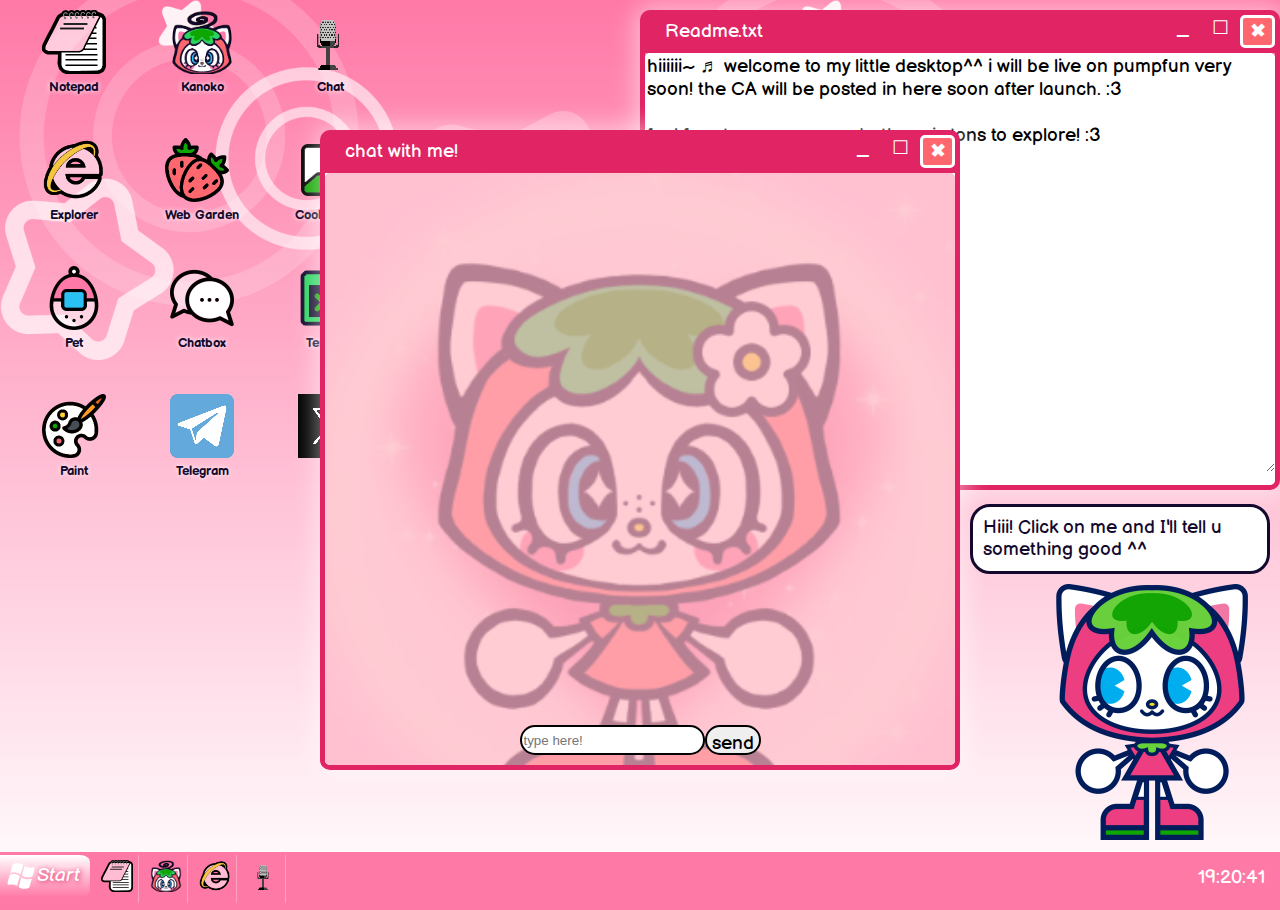
<file: index.html>
<!DOCTYPE html>
<html>
<head>
<html lang="en">
  <meta charset="UTF-8">
  <meta name="viewport" content="width=device-width, initial-scale=1.0, maximum-scale=1.0">
  <link href="arts/test.css" rel="stylesheet" type="text/css" media="all">
  
  <script defer src="scripts/applytheme.js"></script>
  <script defer src="scripts/movingTitle.js"></script>
  <script defer src="scripts/window.js"></script>
  <script defer src="scripts/timer.js"></script>
  <script defer src="scripts/randomPhrase.js"></script>
  <script defer src="scripts/showHide.js"></script>
  <script defer src="scripts/draggable.js"></script>
  
  <link rel='shortcut icon' type='image/x-icon' href='arts/UI/strawberries.png' />
  <meta http-equiv="X-UA-Compatible" content="ie=edge">
  <link rel="preconnect" href="https://fonts.googleapis.com">
  <link rel="preconnect" href="https://fonts.gstatic.com" crossorigin>
  <link href="https://fonts.googleapis.com/css2?family=Bagel+Fat+One&family=Balsamiq+Sans:wght@400;700&display=swap" rel="stylesheet">
  <title>☆⋆°‧★Kanoko Desktop </title>
</head>

<body>

	

  <script>
		var win;
		var win1;
		window.onload = function(){
			
			win = new Window("Readme.txt", {
				state: WindowState.NORMAL,
				size: {
					width: 640,
					height: 480
				}, 
				position: {
					x: 900,
					y: 10
				},
				selected: true,
			});

			win.content.id = "mycontent";	
			win.content.innerHTML = '<textarea class="textarea">hiiiiii~ ♬ welcome to my little desktop^^ i will be live on pumpfun very soon! the CA will be posted in here soon after launch. :3 \n\nfeel free to snoop around... there is tons to explore! :3</textarea>';
			
			win1 = new Window("chat with me!", {
				state: WindowState.NORMAL,
				size: {
					width: 640,
					height: 640
				},
				selected: true,
			})

			win1.content.id = "mycontent";
			win1.content.innerHTML = `<div id="chatwrapper" style="display: flex; flex-direction: column; height: 100%; width: 100%; background-color: lightpink;">
										<div id="replybox" style="display: flex; flex-direction: column; justify-content: flex-end; flex: 1; width: 100%;"></div>
											<div id="textbox" style="display: flex; flex-direction: row; align-items: center; justify-content: center; height: 50px; width: 100%; background-color: transparent;">
												<input type="text" id="userinput" placeholder="type here!" style="display: block; border-radius: 20px; height: 30px; border: 2px solid black;"/>
												<button id='sendButton' style="border-radius: 20px; height: 30px; border: 2px solid black;">send</button>
										</div>
			</div>`

			let sendBtn = document.getElementById('sendButton')
			let replyBox = document.getElementById('replybox')
			let userInput = document.getElementById('userinput')
			var msgRef
			var disabled = false
			 function handleSend(){
			console.log('executed')
				let submit = userInput.value
				socket.send(submit)
				userInput.value = ''
				console.log('sent data to server')
				userInput.disabled = true
				sendBtn.disabled = true
				disabled = true 
			}

			function handleChange(data){
				msgRef.textContent = data
				userInput.disabled = false
				sendBtn.disabled = false
				userInput.placeholder = "type here!"
				disabled = false
				

			}

			userInput.addEventListener('keypress', function (event) {
				if (event.key == 'Enter'){
					if(userInput.value != '' && !disabled){
						newMsg = document.createElement('p')
						newMsg.id = 'myReply'
						newMsg.textContent = userInput.value
						newMsg.style.color = 'black'
						replyBox.appendChild(newMsg)
		
						aiMsg = document.createElement('p')
						aiMsg.id = 'aiReply'
						aiMsg.textContent = 'let me think...'
						userInput.placeholder = 'waiting for response...'
						replybox.appendChild(aiMsg)
						msgRef = aiMsg
						handleSend()
					}
				}
			})

			sendBtn.addEventListener('click', function(){
				if(userInput.value != '' && !disabled){
					newMsg = document.createElement('p')
					newMsg.id = 'myReply'
					newMsg.textContent = userInput.value
					newMsg.style.color = 'black'
					replyBox.appendChild(newMsg)
	
					aiMsg = document.createElement('p')
					aiMsg.id = 'aiReply'
					aiMsg.textContent = 'let me think...'
					replybox.appendChild(aiMsg)
					msgRef = aiMsg
					handleSend()
				}
				
	
			})
	
			socket = new WebSocket('ws://localhost:10000/ws')
			socket.onopen = function(event){
				console.log('socket connected')
			}
	
			
	
			socket.onmessage = function(event){
				console.log('received data')
				handleChange(event.data)
			};
	
			socket.binaryType = 'arraybuffer'
	
			socket.onmessage = function(event){
				if(typeof event.data == 'string'){
					console.log('received ai response')
					handleChange(event.data)
				}
	
				if(event.data instanceof ArrayBuffer){
					console.log('received audio')
					const audioBlob = new Blob([event.data], { type: 'audio/mpeg' })
					const audioUrl = URL.createObjectURL(audioBlob);
					const audio = new Audio(audioUrl)
					audio.play()
				}
			}
				
			
		}	
		

		


	</script>
	<script>
		

	</script>
	
	<div id="show_hide_3" style="display: none;">
	  <div id="draggable">
      <div id="draggable-header"><span style="padding:10px;">Pet.exe</span><div id="window_buttons"><span class="window_button" onclick="showHideDiv(3)">_</span><span class="window_button" id="close_button" onclick="showHideDiv(3)">  ✖</span></div></div>
      <iframe width="314" height="321" scrolling="no" src="https://gifypet.neocities.org/pet/pet.html?name=Kanoko&dob=1004117358&gender=f&element=Earth&pet=https%3A%2F%2Fstrawbebby228.neocities.org%2Farts%2Ftamagotchi%2FBebbyBig.png&map=https%3A%2F%2Fstrawbebby228.neocities.org%2Farts%2Ftamagotchi%2FBgAutumn.png&background=&tablecolor=black&textcolor=black" frameborder="0"></iframe>
    </div>
  </div>
  
  
	<div id="icons">
	   
	   <div class="icon">
	     <div onclick="win.show();"><img src="arts/UI/notepad.png" width="64" height="64"></div>
	     <p>Notepad</p>
	   </div>
	   <div class="icon">
	     <div onclick="showHideDiv(1)"><img src="arts/UI/Bebby.png" width="64" height="64"></div>
	     <p>Kanoko</p>
	   </div>
	   <div class="icon">
		<div onclick="win1.show();"><img src="mic.png" width="64" height="64"></div>
		<p>Chat</p>
	   </div>
	   <div class="icon">
	     <div><a href="website.html"><img src="arts/UI/explorer.png" width="64" height="64"></a></div>
	     <p>Explorer</p>
	   </div>
	   <div class="icon">
	     <div><a href="garden.html" target="content_box"><img src="arts/UI/strawberries.png" width="64" height="64"></a></div>
	     <p>Web Garden</p>
	   </div>
	   <div class="icon">
	     <a href="arts/Cool_Pic.jpg" ><img src="arts/UI/photos.png" width="64" height="64"></a>
	     <p>Cool_Pic.jpg</p>
	   </div>
	   
	   
	   <div class="icon">
	     <div onclick="showHideDiv(3)"><img src="arts/UI/tamagotchi.png" width="64" height="64"></div>
	     <p>Pet</p>
	   </div>
	   <div class="icon">
	     <div><a href="cbox.html"><img src="arts/UI/chat.png" width="64" height="64"></a></div>
	     <p>Chatbox</p>
	   </div>
	   <div class="icon">
	     <div><a href="terminal.html"><img src="arts/UI/terminal.png" width="64" height="64"></a></div>
	     <p>Terminal</p>
	   </div>
	   
	   <div class="icon">
	     <a href="paint.html"><img src="arts/UI/paint.png" width="64" height="64"></a>
	     <p>Paint</p>
	   </div>

	   <div class="icon">
		<a href="https://t.me/kanokosol" target="_blank"><img src="telegram64.png" width="64" height="64"> </a>
		<p>Telegram</p>
	   </div>
	   <div class="icon">
		<a href="https://x.com/kanokosolana" target="_blank"><img src="x64.png" width="64" height="64"> </a>
		<p>X</p>
	   </div>
	  
	   
	   
	   
	 </div>
	  
	  
	<div class="layout-container">

	  <div id="show_hide_2" class="start_panel" style="display: none;">
	    <div id="start_panel_header">
	      <div id="user_icon"></div>
	      <span style="vertical-align: middle;">User</span>
	    </div>
	    <table>
        <tr>
          <td>
            <ul class="start_panel_button">
	            <li onclick="win.show();"><img src="arts/UI/notepad.png" width="20" height="20">Notepad</li>
	             <li onclick="showHideDiv(1)"><img src="arts/UI/Bebby.png" width="20" height="20">Kanoko</li>
				 <li onclick="win1.show();"><img src="mic.png" width="20" height="20">Chat</li>
	             <a href="website.html"><li><img src="arts/UI/explorer.png" width="20" height="20">Explorer</li></a>
	             
	             <a href="cbox.html"><li><img src="arts/UI/chat.png" widht="20" height="20"><span>Chatbox</span></li></a>
	             <a href="paint.html"><li><img src="arts/UI/paint.png" widht="20" height="20"><span>Paint</span></li></a>
	             <a href="terminal.html"><li><img src="arts/UI/terminal.png" widht="20" height="20"><span>Terminal</span></li></a>
	           </ul>
	           <div style="cursor: var(--cursor_pointer);"><script type="text/javascript" src="https://cdn.livetrafficfeed.com/static/online/live.v2.js?text=13092d&bg=ffffff&ro=0&tz=Europe%2FMoscow"></script></div>
          </td>
          <td style="background: var(--transparent);">
	           <hr>
              color themes
              <div id="theme-buttons"> <button id="hotpink" title="pink" class="theme-button" onclick="handleThemeButtonClick('hotpink', this)"></button> <button id="red" title="red" class="theme-button" onclick="handleThemeButtonClick('red', this)"></button> <button id="orange" title="orange" class="theme-button" onclick="handleThemeButtonClick('orange', this)"></button> <button id="yellow" title="yellow" class="theme-button" onclick="handleThemeButtonClick('yellow', this)"></button> <button id="green" title="green" class="theme-button" onclick="handleThemeButtonClick('green', this)"></button> <button id="turquoise" title="turquoise" class="theme-button" onclick="handleThemeButtonClick('turquoise', this)"></button> <button id="indigo" title="indigo" class="theme-button" onclick="handleThemeButtonClick('indigo', this)"></button> <button id="violet" title="violet" class="theme-button" onclick="handleThemeButtonClick('violet', this)"></button></div>
            
          </td>
        </tr>
      </table>
	  </div>

    <div id="show_hide_1" class="ukagaka">
      <div id="dialogue">
	      <div id="random-phrase">
          <div id="phrase">Hiii! Сlick on me and I'll tell u something good ^^ </div>
        </div>
	    </div>
	    <span class="gentle-hover-shake"><img id="bebby" src="arts/Strawbebby.png" width="256" height="256" oncontextmenu="return false;"></span>
    </div>
  </div>

	<div id="footer">
	  <div id="bar"></div>
	  <div class="buttons_row">
	    <button id="start_button" class="button" onclick="showHideDiv(2)"><img src="arts/UI/WindowsIcon.png" widht="32" height="32"><span>Start</span></button>
	    <button class="button" onclick="win.show();"><img src="arts/UI/notepad.png" widht="32" height="32"></button>
	    <button class="button" onclick="showHideDiv(1)"><img src="arts/UI/Bebby.png" width="32" height="32"></button>
	    <button class="button"><a href="website.html"><img src="arts/UI/explorer.png" widht="32" height="32"></a></button>
		<button class="button" onclick="win1.show();"><img src="mic.png" width="32" height="32"></button>
	  </div>
	  <div id="timer"></div>
  </div>
  
  
</body>
</html>
</file>
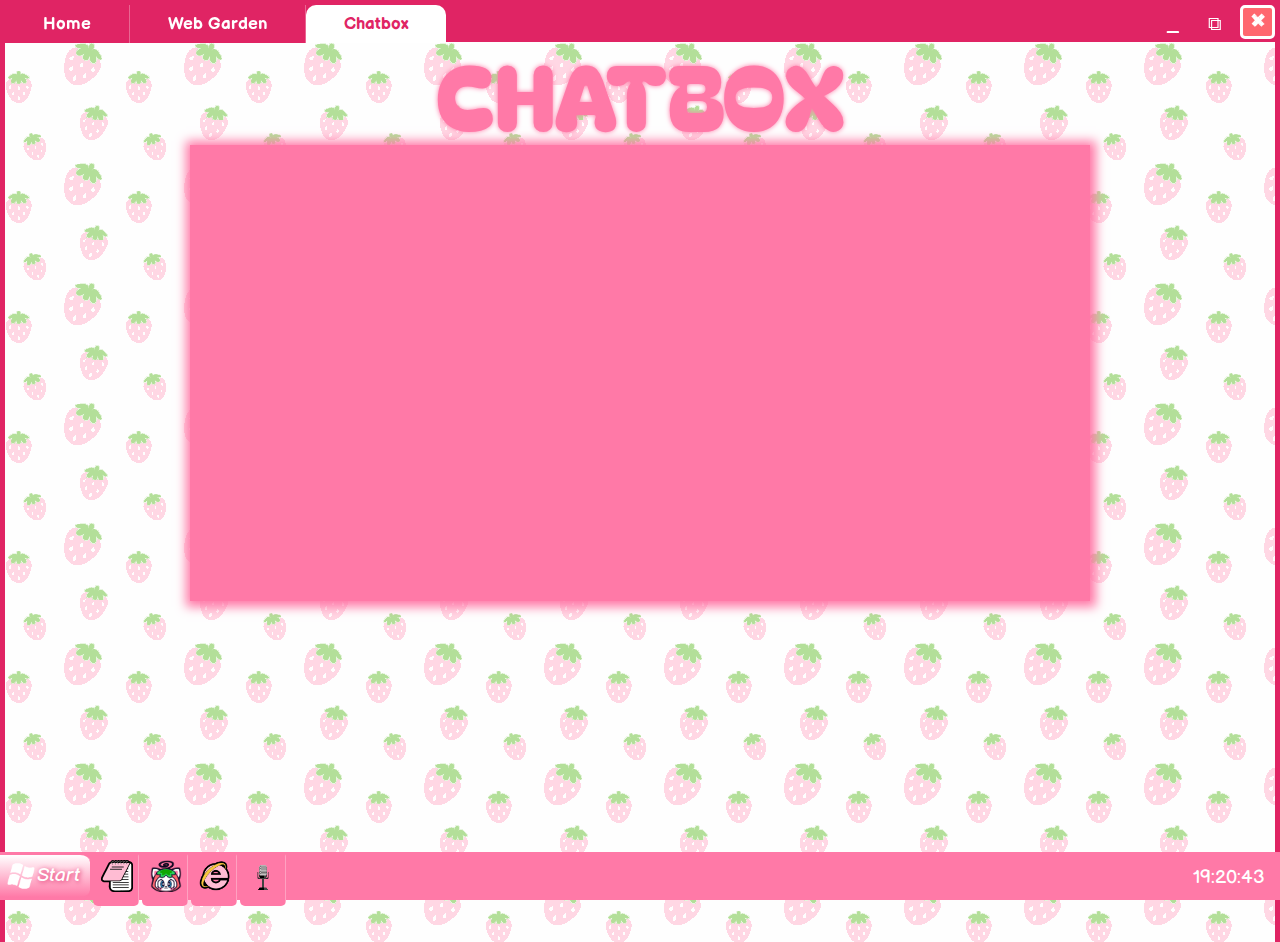
<file: cbox.html>
<!DOCTYPE html>
<html>
<head>
<html lang="en">
  <meta charset="UTF-8">
  <meta name="viewport" content="width=device-width, initial-scale=1.0, maximum-scale=1.0">
  <link href="arts/test.css" rel="stylesheet" type="text/css" media="all">
  
  <script defer src="scripts/applytheme.js"></script>
  <script defer src="scripts/movingTitle.js"></script>
  <script defer src="scripts/CopyToClipboard.js"></script>
  <script defer src="scripts/generateButtonCode.js"></script>
  <script defer src="scripts/timer.js"></script>
  <script defer src="scripts/randomPhrase.js"></script>
  <script defer src="scripts/showHide.js"></script>
  
  <link rel='shortcut icon' type='image/x-icon' href='arts/UI/strawberries.png' />
  <meta http-equiv="X-UA-Compatible" content="ie=edge">
  <link rel="preconnect" href="https://fonts.googleapis.com">
<link rel="preconnect" href="https://fonts.gstatic.com" crossorigin>
<link href="https://fonts.googleapis.com/css2?family=Bagel+Fat+One&family=Balsamiq+Sans:wght@400;700&display=swap" rel="stylesheet">
  <title>☆⋆°‧★Chatbox</title>
</head>

<body style="background: url('arts/bg/bgBerry.png'); background-color: var(--transparent);">
  <header>
    <span class="navbar">
      <li><a href="website.html"><b>Home</b></a></li>
      <li><a href="garden.html"><b>Web Garden</b></a></li>
      <li style="border-right: none;"><a href="cbox.html" style="background-color: #fff;
    color: var(--muted);
    border-radius: 10px 10px 0 0;"><b>Chatbox</b></a></li>
      <span id="window_buttons"><a href="index.html"><span class="window_button">_</span></a> <a href="index.html"><span class="window_button">⧉</span></a> <a href="index.html"><span class="window_button" id="close_button">✖</span></a></span>
    </span>
    
  </header>
  
  <div id="window_content">
  
  <div id="container">
    <div id="title">CHATBOX</div>
  <div class="chatbox" style="background-color: var(--main); box-shadow: 1px 1px 10px 5px var(--main); ">
    
    <iframe src="https://www3.cbox.ws/box/?boxid=3541938&boxtag=545TCj" width="100%" height="450" allowtransparency="yes" allow="autoplay" frameborder="0" marginheight="0" marginwidth="0" scrolling="auto"></iframe>
  </div>
  
  <div class="layout-container">

	  <div id="show_hide_2" class="start_panel" style="display: none;">
	    <div id="start_panel_header">
	      <div id="user_icon"></div>
	      <span style="vertical-align: middle;">User</span>
	    </div>
	    <table>
        <tr>
          <td>
            <ul class="start_panel_button">
	             <a href="index.html"><li><img src="arts/UI/notepad.png" width="20" height="20">Notepad</li></a>
	             <li onclick="showHideDiv(1)"><img src="arts/UI/Bebby.png" width="20" height="20">Kanoko</li>
               <a href="index.html"><li><img src="mic.png" width="20" height="20">Chat</li></a>
	             <a href="website.html"><li><img src="arts/UI/explorer.png" width="20" height="20">Explorer</li></a>
	             
	             <a href="cbox.html"><li><img src="arts/UI/chat.png" widht="20" height="20"><span>Chatbox</span></li></a>
	             <a href="paint.html"><li><img src="arts/UI/paint.png" widht="20" height="20"><span>Paint</span></li></a>
	             <a href="terminal.html"><li><img src="arts/UI/terminal.png" widht="20" height="20"><span>Terminal</span></li></a>
	           </ul>
	           <div style="cursor: var(--cursor_pointer);"><script type="text/javascript" src="https://cdn.livetrafficfeed.com/static/online/live.v2.js?text=13092d&bg=ffffff&ro=0&tz=Europe%2FMoscow"></script></div>
          </td>
          <td style="background: var(--transparent);">
            <ul class="start_panel_button">
	            
	           </ul>
	           <hr>
              color themes
              <div id="theme-buttons"> <button id="hotpink" title="pink" class="theme-button" onclick="handleThemeButtonClick('hotpink', this)"></button> <button id="red" title="red" class="theme-button" onclick="handleThemeButtonClick('red', this)"></button> <button id="orange" title="orange" class="theme-button" onclick="handleThemeButtonClick('orange', this)"></button> <button id="yellow" title="yellow" class="theme-button" onclick="handleThemeButtonClick('yellow', this)"></button> <button id="green" title="green" class="theme-button" onclick="handleThemeButtonClick('green', this)"></button> <button id="turquoise" title="turquoise" class="theme-button" onclick="handleThemeButtonClick('turquoise', this)"></button> <button id="indigo" title="indigo" class="theme-button" onclick="handleThemeButtonClick('indigo', this)"></button> <button id="violet" title="violet" class="theme-button" onclick="handleThemeButtonClick('violet', this)"></button></div>
            
          </td>
        </tr>
      </table>
	  </div>

    <div id="show_hide_1" class="ukagaka" style="display: none;">
      <div id="dialogue">
	      <div id="random-phrase">
          <div id="phrase">Hiii! Сlick on me and I'll tell u something good ^^ </div>
        </div>
	    </div>
	    <span class="gentle-hover-shake"><img id="bebby" src="arts/Strawbebby.png" width="256" height="256" oncontextmenu="return false;"></span>
    </div>
  </div>

	<div id="footer">
	  <div id="bar"></div>
	  <div class="buttons_row">
	    <button id="start_button" class="button" onclick="showHideDiv(2)"><img src="arts/UI/WindowsIcon.png" widht="32" height="32"><span>Start</span></button>
	    <button class="button"><a href="index.html"><img src="arts/UI/notepad.png" widht="32" height="32"></a></button>
	    <button class="button" onclick="showHideDiv(1)"><img src="arts/UI/Bebby.png" width="32" height="32"></button>
	    <button class="button"><a href="website.html"><img src="arts/UI/explorer.png" widht="32" height="32"></a></button>
      <button class="button"><a href="index.html"><img src="mic.png" width="32" height="32"></a></button>
	  </div>
	  <div id="timer"></div>
  </div>
  
  </div>
</body>
</html>
</file>
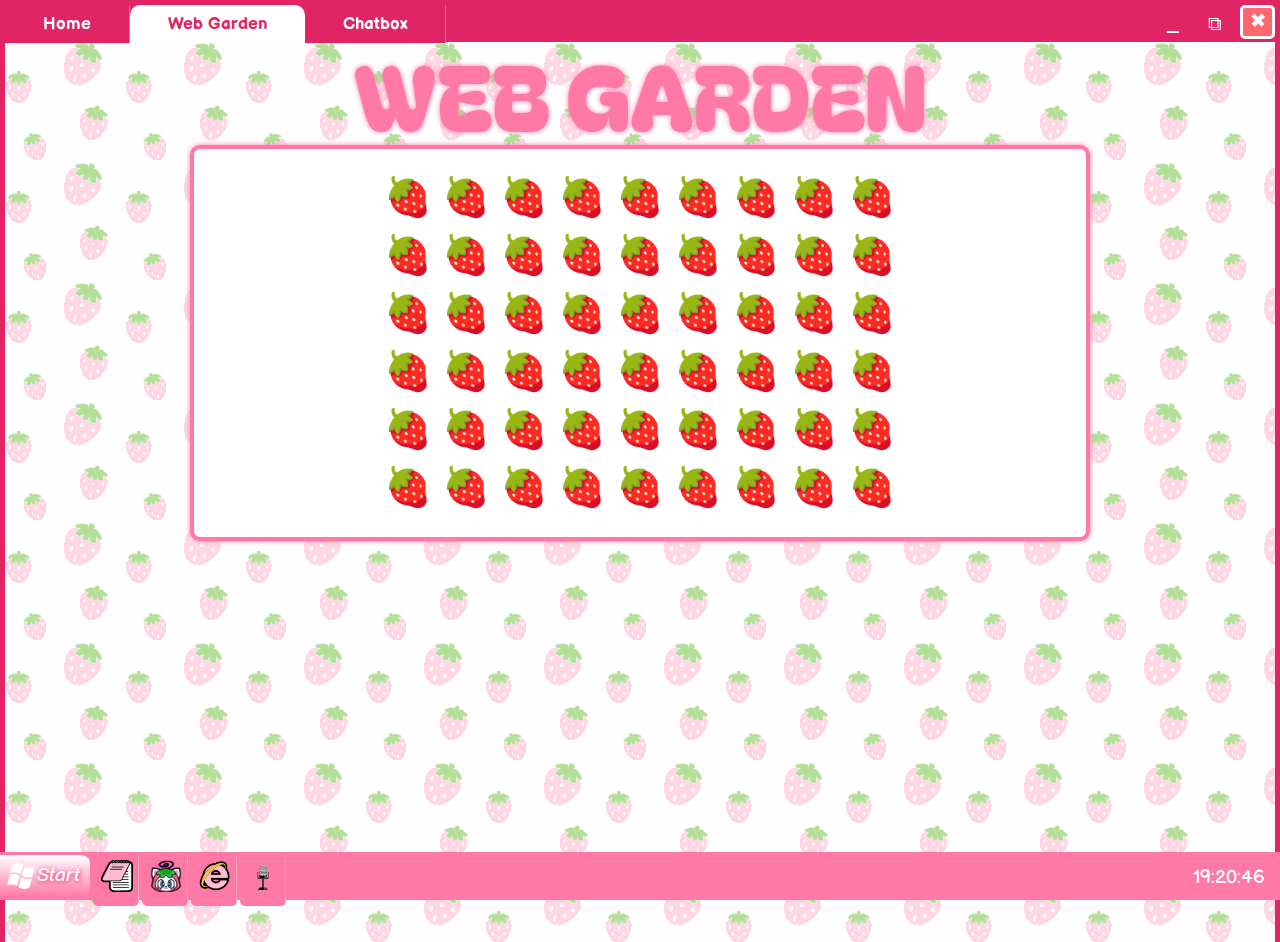
<file: garden.html>
<!DOCTYPE html>
<html>
<head>
<html lang="en">
  <meta charset="UTF-8">
  <meta name="viewport" content="width=device-width, initial-scale=1.0, maximum-scale=1.0">
  <link href="arts/test.css" rel="stylesheet" type="text/css" media="all">
  
  <script defer src="scripts/applytheme.js"></script>
  <script defer src="scripts/movingTitle.js"></script>
  <script defer src="scripts/timer.js"></script>
  <script defer src="scripts/randomPhrase.js"></script>
  <script defer src="scripts/showHide.js"></script>
  
  <link rel='shortcut icon' type='image/x-icon' href='arts/UI/strawberries.png' />
  <meta http-equiv="X-UA-Compatible" content="ie=edge">
  <link rel="preconnect" href="https://fonts.googleapis.com">
<link rel="preconnect" href="https://fonts.gstatic.com" crossorigin>
<link href="https://fonts.googleapis.com/css2?family=Bagel+Fat+One&family=Balsamiq+Sans:wght@400;700&display=swap" rel="stylesheet">
  <title>☆⋆°‧★Web Garden</title>
</head>

<body style="background: url('arts/bg/bgBerry.png'); background-color: var(--transparent);">
  <header>
    <span class="navbar">
      <li><a href="website.html"><b>Home</b></a></li>
      <li style="border-right: none;"><a href="garden.html" style="background-color: #fff;
    color: var(--muted);
    border-radius: 10px 10px 0 0;"><b>Web Garden</b></a></li>
      <li><a href="cbox.html"><b>Chatbox</b></a></li>
      <span id="window_buttons"><a href="index.html"><span class="window_button">_</span></a> <a href="index.html"><span class="window_button">⧉</span></a> <a href="index.html"><span class="window_button" id="close_button">✖</span></a></span>
    </span>
    
  </header>
  
  <div id="window_content">
  
  <div id="container">
    <div id="title">WEB GARDEN</div>
  <div id="container">
    <main>
      <div id="garden">
        <button class="berry-button"></button><button class="berry-button"></button><button class="berry-button"></button><button class="berry-button"></button><button class="berry-button"></button><button class="berry-button"></button><button class="berry-button"></button><button class="berry-button"></button><button class="berry-button"></button><br>
        <button class="berry-button"></button><button class="berry-button"></button><button class="berry-button"></button><button class="berry-button"></button><button class="berry-button"></button><button class="berry-button"></button><button class="berry-button"></button><button class="berry-button"></button><button class="berry-button"></button><br>
        <button class="berry-button"></button><button class="berry-button"></button><button class="berry-button"></button><button class="berry-button"></button><button class="berry-button"></button><button class="berry-button"></button><button class="berry-button"></button><button class="berry-button"></button><button class="berry-button"></button><br>
        <button class="berry-button"></button><button class="berry-button"></button><button class="berry-button"></button><button class="berry-button"></button><button class="berry-button"></button><button class="berry-button"></button><button class="berry-button"></button><button class="berry-button"></button><button class="berry-button"></button><br>
        <button class="berry-button"></button><button class="berry-button"></button><button class="berry-button"></button><button class="berry-button"></button><button class="berry-button"></button><button class="berry-button"></button><button class="berry-button"></button><button class="berry-button"></button><button class="berry-button"></button><br>
        <button class="berry-button"></button><button class="berry-button"></button><button class="berry-button"></button><button class="berry-button"></button><button class="berry-button"></button><button class="berry-button"></button><button class="berry-button"></button><button class="berry-button"></button><button class="berry-button"></button><br>
      </div>
    </main>
  </div>  
  </div>
</div>

<div class="layout-container">

	  <div id="show_hide_2" class="start_panel" style="display: none;">
	    <div id="start_panel_header">
	      <div id="user_icon"></div>
	      <span style="vertical-align: middle;">User</span>
	    </div>
	    <table>
        <tr>
          <td>
            <ul class="start_panel_button">
	             <a href="index.html"><li><img src="arts/UI/notepad.png" width="20" height="20">Notepad</li></a>
	             <li onclick="showHideDiv(1)"><img src="arts/UI/Bebby.png" width="20" height="20">Kanoko</li>
               <a href="index.html"><li><img src="mic.png" width="20" height="20">Chat</li></a>
	             <a href="website.html"><li><img src="arts/UI/explorer.png" width="20" height="20">Explorer</li></a>
	             
	             <a href="cbox.html"><li><img src="arts/UI/chat.png" widht="20" height="20"><span>Chatbox</span></li></a>
	             <a href="paint.html"><li><img src="arts/UI/paint.png" widht="20" height="20"><span>Paint</span></li></a>
	             <a href="terminal.html"><li><img src="arts/UI/terminal.png" widht="20" height="20"><span>Terminal</span></li></a>
	           </ul>
	           <div style="cursor: var(--cursor_pointer);"><script type="text/javascript" src="https://cdn.livetrafficfeed.com/static/online/live.v2.js?text=13092d&bg=ffffff&ro=0&tz=Europe%2FMoscow"></script></div>
          </td>
          <td style="background: var(--transparent);">
            <ul class="start_panel_button">
	            
	           </ul>
	           <hr>
              color themes
              <div id="theme-buttons"> <button id="hotpink" title="pink" class="theme-button" onclick="handleThemeButtonClick('hotpink', this)"></button> <button id="red" title="red" class="theme-button" onclick="handleThemeButtonClick('red', this)"></button> <button id="orange" title="orange" class="theme-button" onclick="handleThemeButtonClick('orange', this)"></button> <button id="yellow" title="yellow" class="theme-button" onclick="handleThemeButtonClick('yellow', this)"></button> <button id="green" title="green" class="theme-button" onclick="handleThemeButtonClick('green', this)"></button> <button id="turquoise" title="turquoise" class="theme-button" onclick="handleThemeButtonClick('turquoise', this)"></button> <button id="indigo" title="indigo" class="theme-button" onclick="handleThemeButtonClick('indigo', this)"></button> <button id="violet" title="violet" class="theme-button" onclick="handleThemeButtonClick('violet', this)"></button></div>
            
          </td>
        </tr>
      </table>
	  </div>

    <div id="show_hide_1" class="ukagaka" style="display: none;">
      <div id="dialogue">
	      <div id="random-phrase">
          <div id="phrase">Hiii! Сlick on me and I'll tell u something good ^^ </div>
        </div>
	    </div>
	    <span class="gentle-hover-shake"><img id="bebby" src="arts/Strawbebby.png" width="256" height="256" oncontextmenu="return false;"></span>
    </div>
  </div>

	<div id="footer">
	  <div id="bar"></div>
	  <div class="buttons_row">
	    <button id="start_button" class="button" onclick="showHideDiv(2)"><img src="arts/UI/WindowsIcon.png" widht="32" height="32"><span>Start</span></button>
	    <button class="button"><a href="index.html"><img src="arts/UI/notepad.png" widht="32" height="32"></a></button>
	    <button class="button" onclick="showHideDiv(1)"><img src="arts/UI/Bebby.png" width="32" height="32"></button>
	    <button class="button"><a href="website.html"><img src="arts/UI/explorer.png" widht="32" height="32"></a></button>
      <button class="button"><a href="index.html"><img src="mic.png" width="32" height="32"></a></button>
	  </div>
	  <div id="timer"></div>
  </div>
</body>
</html>
</file>
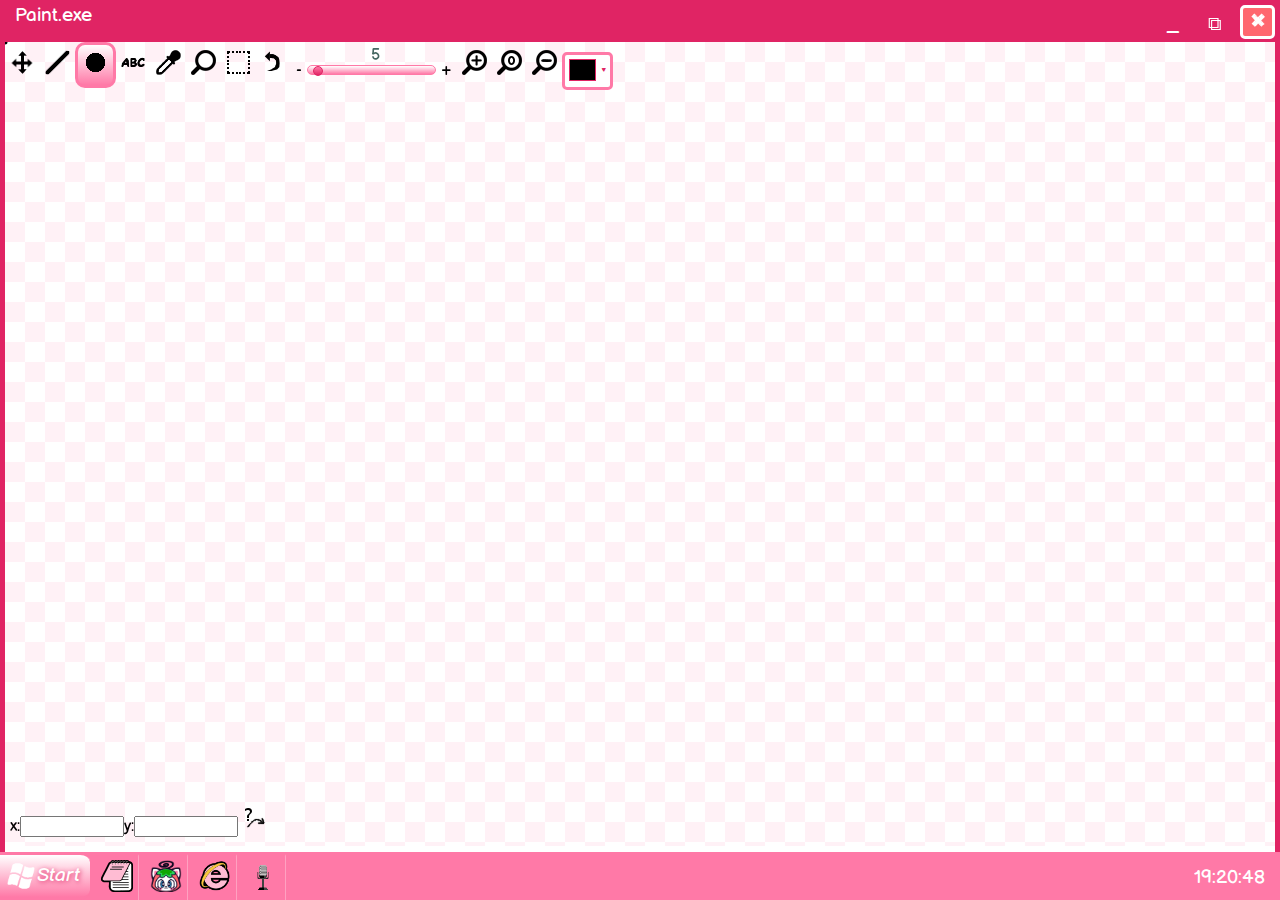
<file: paint.html>
<!DOCTYPE html>
<html>
<head>
<html lang="en">
  <meta charset="UTF-8">
  <meta name="viewport" content="width=device-width, initial-scale=1.0, maximum-scale=1.0">
  <link href="arts/test.css" rel="stylesheet" type="text/css" media="all">
  
  <script defer src="scripts/applytheme.js"></script>
  <script defer src="scripts/movingTitle.js"></script>
  <script defer src="scripts/window.js"></script>
  <script defer src="scripts/timer.js"></script>
  <script defer src="scripts/randomPhrase.js"></script>
  <script defer src="scripts/showHide.js"></script>
  <script defer src="scripts/draggable.js"></script>
  <script defer src="scripts/gallery1.js"></script>
  
  <link rel='shortcut icon' type='image/x-icon' href='arts/UI/strawberries.png' />
  <meta http-equiv="X-UA-Compatible" content="ie=edge">
  <link rel="preconnect" href="https://fonts.googleapis.com">
  <link rel="preconnect" href="https://fonts.gstatic.com" crossorigin>
  <link href="https://fonts.googleapis.com/css2?family=Bagel+Fat+One&family=Balsamiq+Sans:wght@400;700&display=swap" rel="stylesheet">
  <title>☆⋆°‧★Window</title>
</head>

<body style="background: #fff;">

  <header>
    <span id="window_title">Paint.exe</span>
    <div id="window_buttons"><a href="index.html"><span class="window_button">_</span></a> <a href="index.html"><span class="window_button">⧉</span></a> <a href="index.html"><span class="window_button" id="close_button">✖</span></a></div>
  </header>

  <div id="window_content">
    
    <iframe name="content_box" id="content_box" frameBorder="0" src="paint/demo.html" style="padding-top: 42px; padding-bottom: 36px;"></iframe>
  </div>
  <div class="layout-container">

	  <div id="show_hide_2" class="start_panel" style="display: none;">
	    <div id="start_panel_header">
	      <div id="user_icon"></div>
	      <span style="vertical-align: middle;">User</span>
	    </div>
	    <table>
        <tr>
          <td>
            <ul class="start_panel_button">
	             <a href="index.html"><li><img src="arts/UI/notepad.png" width="20" height="20">Notepad</li></a>
	             <li onclick="showHideDiv(1)"><img src="arts/UI/Bebby.png" width="20" height="20">Kanoko</li>
               <a href="index.html"><li><img src="mic.png" width="20" height="20">Chat</li></a>
	             <a href="website.html"><li><img src="arts/UI/explorer.png" width="20" height="20">Explorer</li></a>
	             
	             
	             <a href="cbox.html"><li><img src="arts/UI/chat.png" widht="20" height="20"><span>Chatbox</span></li></a>
	             <a href="paint.html"><li><img src="arts/UI/paint.png" widht="20" height="20"><span>Paint</span></li></a>
	             <a href="terminal.html"><li><img src="arts/UI/terminal.png" widht="20" height="20"><span>Terminal</span></li></a>
	           </ul>
	           <div style="cursor: var(--cursor_pointer);"><script type="text/javascript" src="https://cdn.livetrafficfeed.com/static/online/live.v2.js?text=13092d&bg=ffffff&ro=0&tz=Europe%2FMoscow"></script></div>
          </td>
          <td style="background: var(--transparent);">
            <ul class="start_panel_button">
	             
	           </ul>
	           <hr>
              color themes
              <div id="theme-buttons"> <button id="hotpink" title="pink" class="theme-button" onclick="handleThemeButtonClick('hotpink', this)"></button> <button id="red" title="red" class="theme-button" onclick="handleThemeButtonClick('red', this)"></button> <button id="orange" title="orange" class="theme-button" onclick="handleThemeButtonClick('orange', this)"></button> <button id="yellow" title="yellow" class="theme-button" onclick="handleThemeButtonClick('yellow', this)"></button> <button id="green" title="green" class="theme-button" onclick="handleThemeButtonClick('green', this)"></button> <button id="turquoise" title="turquoise" class="theme-button" onclick="handleThemeButtonClick('turquoise', this)"></button> <button id="indigo" title="indigo" class="theme-button" onclick="handleThemeButtonClick('indigo', this)"></button> <button id="violet" title="violet" class="theme-button" onclick="handleThemeButtonClick('violet', this)"></button></div>
            
          </td>
        </tr>
      </table>
	  </div>

    <div id="show_hide_1" class="ukagaka" style="display: none;">
      <div id="dialogue">
	      <div id="random-phrase">
          <div id="phrase">Hiii! Сlick on me and I'll tell u something good ^^ </div>
        </div>
	    </div>
	    <span class="gentle-hover-shake"><img id="bebby" src="arts/Strawbebby.png" width="256" height="256" oncontextmenu="return false;"></span>
    </div>
  </div>

	<div id="footer">
	  <div id="bar"></div>
	  <div class="buttons_row">
	    <button id="start_button" class="button" onclick="showHideDiv(2)"><img src="arts/UI/WindowsIcon.png" widht="32" height="32"><span>Start</span></button>
	    <button class="button"><a href="index.html"><img src="arts/UI/notepad.png" widht="32" height="32"></a></button>
	    <button class="button" onclick="showHideDiv(1)"><img src="arts/UI/Bebby.png" width="32" height="32"></button>
	    <button class="button"><a href="website.html"><img src="arts/UI/explorer.png" widht="32" height="32"></a></button>
      <button class="button"><a href="index.html"><img src="mic.png" width="32" height="32"></a></button>
	  </div>
	  <div id="timer"></div>
  </div>
</body>
</html>
</file>
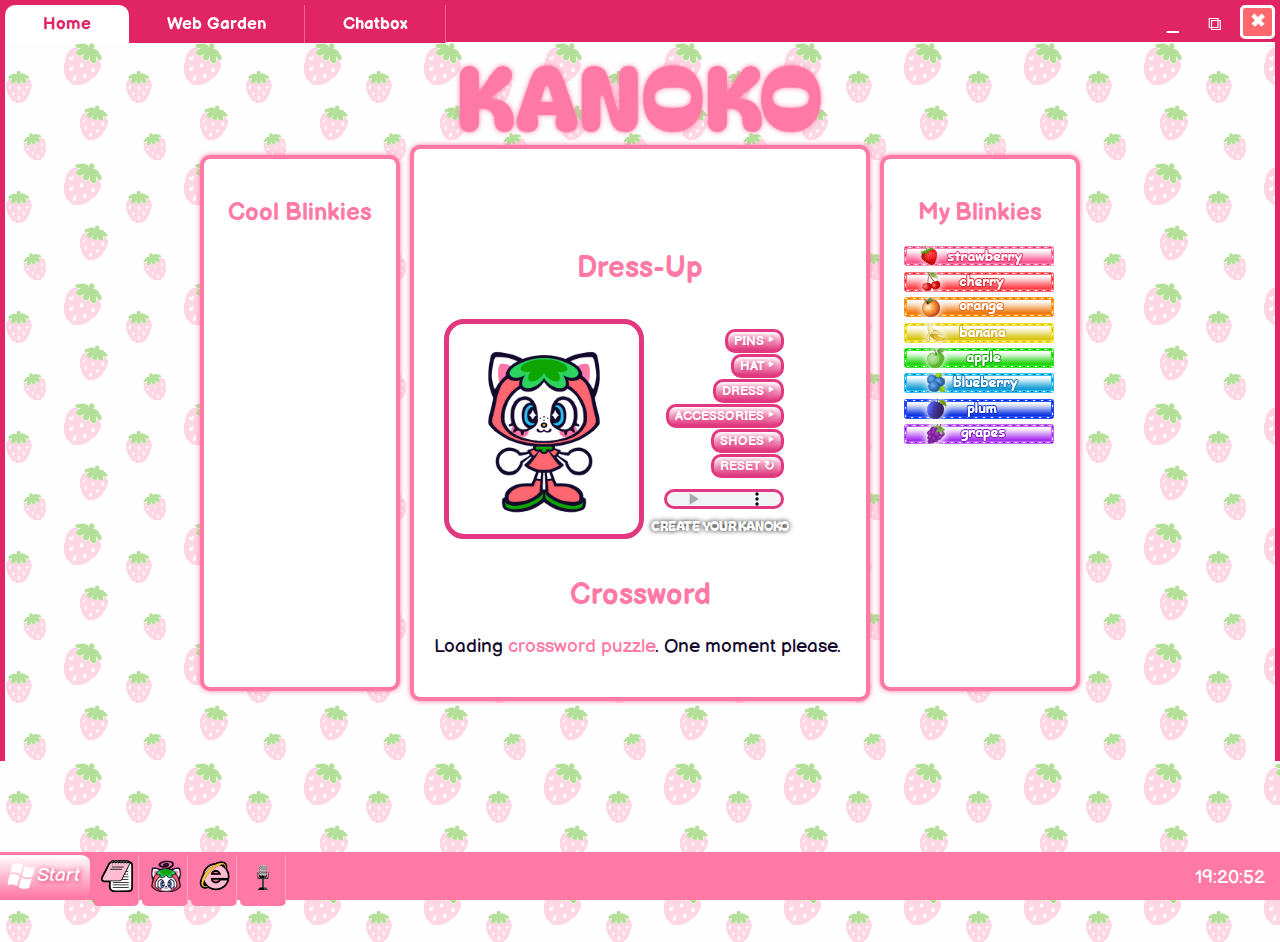
<file: website.html>
<!DOCTYPE html>
<html>
<head>
<html lang="en">
  <meta charset="UTF-8">
  <meta name="viewport" content="width=device-width, initial-scale=1.0, maximum-scale=1.0">
  <link href="arts/test.css" rel="stylesheet" type="text/css" media="all">
  
  <script defer src="scripts/applytheme.js"></script>
  <script defer src="scripts/movingTitle.js"></script>
  <script defer src="scripts/CopyToClipboard.js"></script>
  <script defer src="scripts/generateButtonCode.js"></script>
  <script defer src="scripts/timer.js"></script>
  <script defer src="scripts/randomPhrase.js"></script>
  <script defer src="scripts/showHide.js"></script>
  
  <link rel='shortcut icon' type='image/x-icon' href='arts/UI/strawberries.png' />
  <meta http-equiv="X-UA-Compatible" content="ie=edge">
  <link rel="preconnect" href="https://fonts.googleapis.com">
  <link rel="preconnect" href="https://fonts.gstatic.com" crossorigin>
  <link href="https://fonts.googleapis.com/css2?family=Bagel+Fat+One&family=Balsamiq+Sans:wght@400;700&display=swap" rel="stylesheet">
  <title>☆⋆°‧★Home</title>
</head>

<body style="background: url('arts/bg/bgBerry.png'); background-color: var(--transparent);">
  
  <header>
    <span class="navbar">
      <li style="border-right: none;"><a href="website.html" style="background-color: #fff;
    color: var(--muted);
    border-radius: 10px 10px 0 0;"><b>Home</b></a></li>
      <li><a href="garden.html"><b>Web Garden</b></a></li>
      <li><a href="cbox.html"><b>Chatbox</b></a></li>
      <span id="window_buttons"><a href="index.html"><span class="window_button">_</span></a> <a href="index.html"><span class="window_button">⧉</span></a> <a href="index.html"><span class="window_button" id="close_button">✖</span></a></span>
    </span>
    
  </header>
  <div id="window_content" style="height: auto; padding-bottom: 60px;">
  
  <div id="container" >
    <div id="title">KANOKO</div>
    <div id="flex">       
      <main>
        <a href="virus.html" title="100% not a virus"><div class="ad"></div></a>
        
        
        <h2>Dress-Up</h2>
        <iframe frameBorder="0" width="360" height="240" style="border-radius: 5px;" src="games/dressup.html"></iframe>
        <h2>Crossword</h2>
        <script type="text/javascript">
        boatload_puzzles_format = 'Portrait';</script>
        <p>Loading <a href="https://www.boatloadpuzzles.com/playcrossword">
        crossword puzzle</a>. One moment please.</p>
        <script type="text/javascript" src="https://www.boatloadpuzzles.com/Crossword.js"></script>
      </main>
                
      <aside id="leftSidebar" class="aside">
        
        
        <h2>Cool Blinkies</h2>
        <div class="blinkie" style="background: var(--blinkie1);"></div>
        <div class="blinkie" style="background: var(--blinkie2);"></div>
        <div class="blinkie" style="background: var(--blinkie3);"></div>
        <div class="blinkie" style="background: var(--blinkie4);"></div>
        <div class="blinkie" style="background: var(--blinkie5);"></div>
        <div class="blinkie" style="background: var(--blinkie6);"></div>
        <div class="blinkie" style="background: var(--blinkie7);"></div>
        <div class="blinkie" style="background: var(--blinkie8);"></div>
        <div class="blinkie" style="background: var(--blinkie9);"></div>
        <div class="blinkie" style="background: var(--blinkie10);"></div>
        <div class="blinkie" style="background: var(--blinkie11);"></div>
        <div class="blinkie" style="background: var(--blinkie12);"></div>

        
      </aside>
            
      <aside id="rightSidebar" class="aside">
    
        
        
        <h2>My Blinkies</h2>
        <img style="border-radius: 3px; cursor: var(--cursor_pointer);" src="arts/blinkies/StrawberryBlinkie.gif" onclick="handleThemeButtonClick('hotpink', this)">
        <img style="border-radius: 3px; cursor: var(--cursor_pointer)" src="arts/blinkies/CherryBlinkie.gif" onclick="handleThemeButtonClick('red', this)">
        <img style="border-radius: 3px; cursor: var(--cursor_pointer)" src="arts/blinkies/OrangeBlinkie.gif" onclick="handleThemeButtonClick('orange', this)">
        <img style="border-radius: 3px; cursor: var(--cursor_pointer)" src="arts/blinkies/BananaBlinkie.gif" onclick="handleThemeButtonClick('yellow', this)">
        <img style="border-radius: 3px; cursor: var(--cursor_pointer)" src="arts/blinkies/AppleBlinkie.gif" onclick="handleThemeButtonClick('green', this)">
        <img style="border-radius: 3px; cursor: var(--cursor_pointer)" src="arts/blinkies/BlueberryBlinkie.gif" onclick="handleThemeButtonClick('turquoise', this)">
        <img style="border-radius: 3px; cursor: var(--cursor_pointer)" src="arts/blinkies/PlumBlinkie.gif" onclick="handleThemeButtonClick('indigo', this)">
        <img style="border-radius: 3px; cursor: var(--cursor_pointer)" src="arts/blinkies/GrapesBlinkie.gif" onclick="handleThemeButtonClick('violet', this)">
        
      </aside>
    </div>
  </div>
  </div>
  
  <div class="layout-container">

	  <div id="show_hide_2" class="start_panel" style="display: none;">
	    <div id="start_panel_header">
	      <div id="user_icon"></div>
	      <span style="vertical-align: middle;">User</span>
	    </div>
	    <table>
        <tr>
          <td>
            <ul class="start_panel_button">
	             <a href="index.html"><li><img src="arts/UI/notepad.png" width="20" height="20">Notepad</li></a>
	             <li onclick="showHideDiv(1)"><img src="arts/UI/Bebby.png" width="20" height="20">Kanoko</li>
               <a href="index.html"><li><img src="mic.png" width="20" height="20">Chat</li></a>
	             <a href="website.html"><li><img src="arts/UI/explorer.png" width="20" height="20">Explorer</li></a>
	             
	             <a href="cbox.html"><li><img src="arts/UI/chat.png" widht="20" height="20"><span>Chatbox</span></li></a>
	             <a href="paint.html"><li><img src="arts/UI/paint.png" widht="20" height="20"><span>Paint</span></li></a>
	             <a href="terminal.html"><li><img src="arts/UI/terminal.png" widht="20" height="20"><span>Terminal</span></li></a>
	           </ul>
	           <div style="cursor: var(--cursor_pointer);"><script type="text/javascript" src="https://cdn.livetrafficfeed.com/static/online/live.v2.js?text=13092d&bg=ffffff&ro=0&tz=Europe%2FMoscow"></script></div>
          </td>
          <td style="background: var(--transparent);">
            <ul class="start_panel_button">
	             
	           </ul>
	           <hr>
              color themes
              <div id="theme-buttons"> <button id="hotpink" title="pink" class="theme-button" onclick="handleThemeButtonClick('hotpink', this)"></button> <button id="red" title="red" class="theme-button" onclick="handleThemeButtonClick('red', this)"></button> <button id="orange" title="orange" class="theme-button" onclick="handleThemeButtonClick('orange', this)"></button> <button id="yellow" title="yellow" class="theme-button" onclick="handleThemeButtonClick('yellow', this)"></button> <button id="green" title="green" class="theme-button" onclick="handleThemeButtonClick('green', this)"></button> <button id="turquoise" title="turquoise" class="theme-button" onclick="handleThemeButtonClick('turquoise', this)"></button> <button id="indigo" title="indigo" class="theme-button" onclick="handleThemeButtonClick('indigo', this)"></button> <button id="violet" title="violet" class="theme-button" onclick="handleThemeButtonClick('violet', this)"></button></div>
            
          </td>
        </tr>
      </table>
	  </div>

    <div id="show_hide_1" class="ukagaka" style="display: none;">
      <div id="dialogue">
	      <div id="random-phrase">
          <div id="phrase">Hiii! Сlick on me and I'll tell u something good ^^ </div>
        </div>
	    </div>
	    <span class="gentle-hover-shake"><img id="bebby" src="arts/Strawbebby.png" width="256" height="256" oncontextmenu="return false;"></span>
    </div>
  </div>

	<div id="footer">
	  <div id="bar"></div>
	  <div class="buttons_row">
	    <button id="start_button" class="button" onclick="showHideDiv(2)"><img src="arts/UI/WindowsIcon.png" widht="32" height="32"><span>Start</span></button>
	    <button class="button"><a href="index.html"><img src="arts/UI/notepad.png" widht="32" height="32"></a></button>
	    <button class="button" onclick="showHideDiv(1)"><img src="arts/UI/Bebby.png" width="32" height="32"></button>
	    <button class="button"><a href="website.html"><img src="arts/UI/explorer.png" widht="32" height="32"></a></button>
      <button class="button"><a href="index.html"><img src="mic.png" width="32" height="32"></a></button>
	  </div>
	  <div id="timer"></div>
  </div>
  
  
  
</body>
</html>
</file>
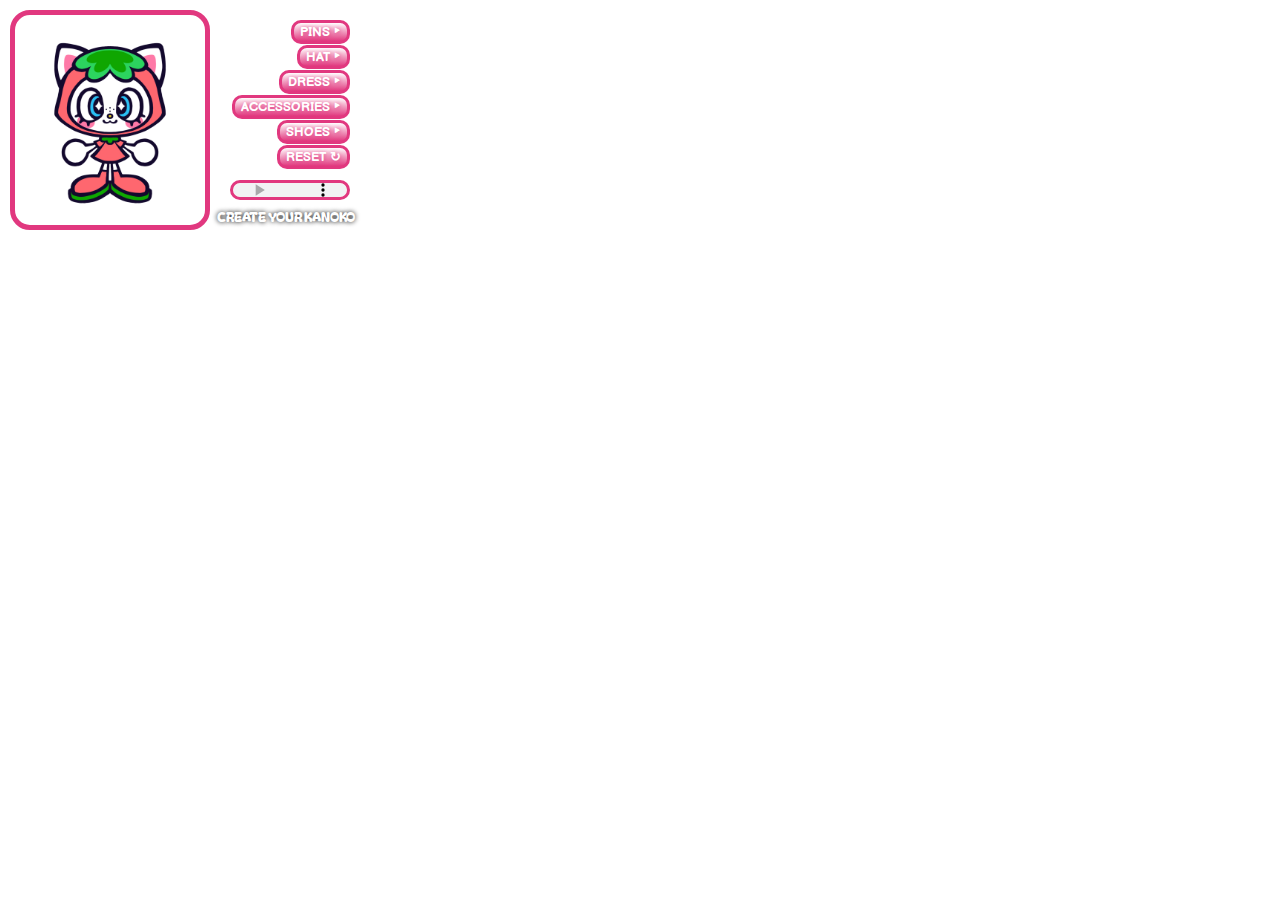
<file: games/dressup.html>
<!DOCTYPE html>
<html>
<head>
<html lang="en">
  <meta charset="UTF-8">
  <meta name="viewport" content="width=device-width, initial-scale=1.0, maximum-scale=1.0">
  <link href="dressup.css" rel="stylesheet" type="text/css" media="all">
  
  <script src="dressup.js"></script>
  
  <link rel='shortcut icon' type='image/x-icon' href='https://strawbebby228.neocities.org/games/arts/UI/strawberries.png' />
  <meta http-equiv="X-UA-Compatible" content="ie=edge">
  <link rel="preconnect" href="https://fonts.googleapis.com">
  <link rel="preconnect" href="https://fonts.gstatic.com" crossorigin>
  <link href="https://fonts.googleapis.com/css2?family=Bagel+Fat+One&family=Balsamiq+Sans:wght@400;700&display=swap" rel="stylesheet">
  <title>☆⋆°‧★Home</title>
</head>
    
<body>
    
    <div id="container">
      <div id="background"> 
        <div id="man"></div>
        <div id="shoes"> </div>    
        <div id="clothes"></div>
        <div id="pin"></div>
        <div id="accessory"></div>
        <div id="hat"></div>
        
      </div>
      <!--
      <div class="divider" id="divider1"></div>
      <div class="divider" id="divider2"></div>
      -->
        
        <button id="nextpin" onclick="nextpin()">PINS ►</button>
        <button id="nexthat" onclick="nexthat()">HAT ►</button>
        <button id="nextdress" onclick="nextdress()">DRESS ►</button>
        <button id="nextshoe" onclick="nextshoe()">SHOES ►</button>
        <button id="nextaccessory" onclick="nextaccessory()">ACCESSORIES ►</button>
        <button id="reset" onclick="reset()">RESET ↻</button>
        <div id="mp3-player"><audio src="https://vgmsite.com/soundtracks/kotoba-no-puzzle-mojipittan-daijiten-original-soundtrack/tlxcbhvm/04%20-%20That%20Cat%27s%20Name%20is%20Andre.mp3" id="bgm" controls></audio></div>
        <a href="../index.html" class="link" target="blank">CREATE YOUR KANOKO</a>
    
    </div>
    
    
    <script src="https://cdnjs.cloudflare.com/ajax/libs/jquery/3.3.1/jquery.min.js"></script>
    <script> 
      var audioUrl = 'https://www.pachd.com/a/button/button21.wav';
      
      $('button').click( () => new Audio(audioUrl).play());
    </script>
    </body>

</html>
</file>
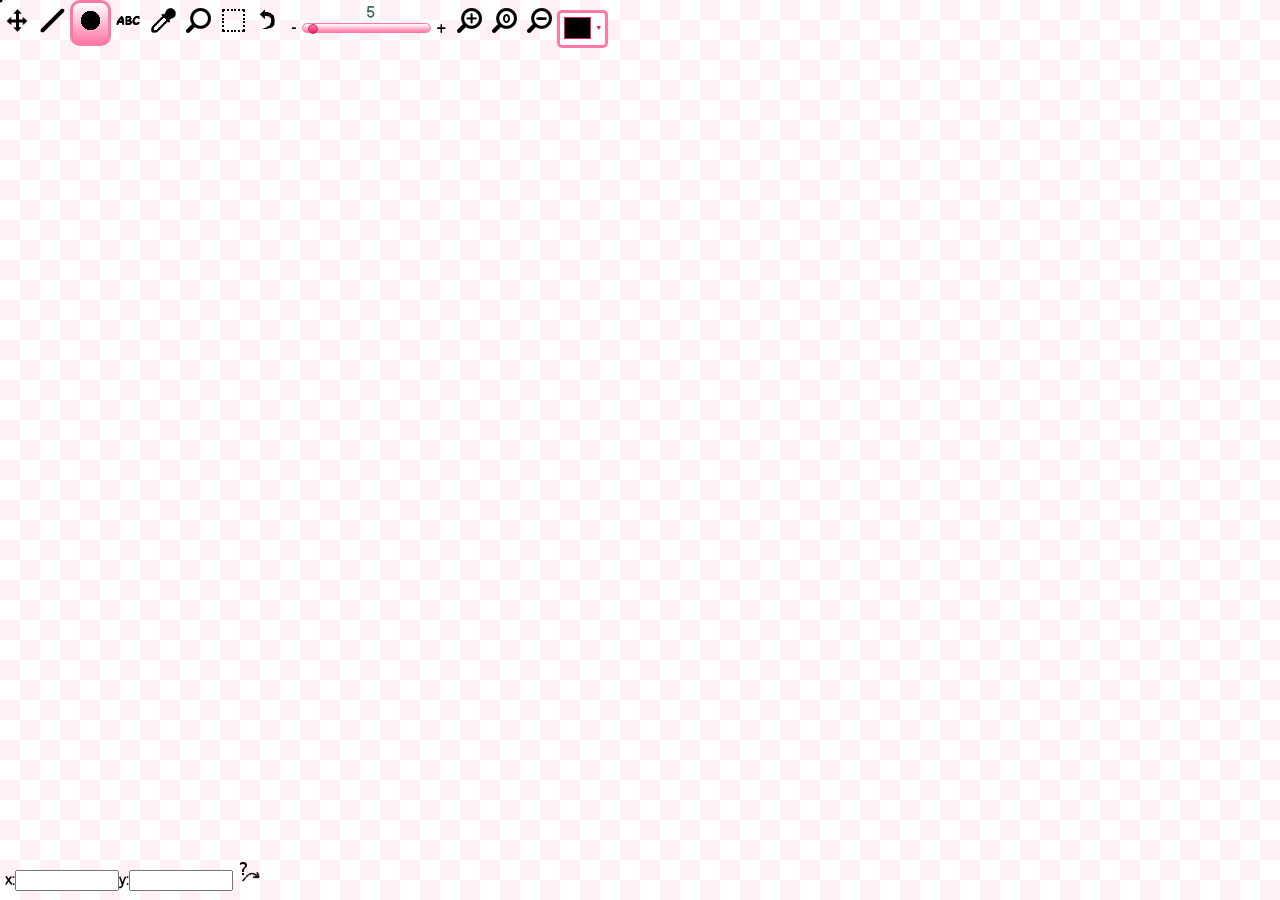
<file: paint/demo.html>
<!DOCTYPE html>
<html style="padding:0; margin:0; height:100%;">
	<head>
		<link rel="stylesheet" href="spectrum.css">
		<link rel="stylesheet" href="control.css">
		<link rel="stylesheet" href="paint.css">
		<link rel="stylesheet" href="introjs.css">
		<link rel="stylesheet" href="gradientcreator.css">
		<link rel="stylesheet" href="quicksettings.css">
		
		<script defer src="applytheme.js"></script>
		
		<title>Paint</title>
		<meta name="viewport" content="width=device-width">
		<meta name="description" content="Squarific Paint.">
		<meta http-equiv="X-UA-Compatible" content="ie=edge">
    <link rel="preconnect" href="https://fonts.googleapis.com">
    <link rel="preconnect" href="https://fonts.gstatic.com" crossorigin>
		<link href="https://fonts.googleapis.com/css2?family=Bagel+Fat+One&family=Balsamiq+Sans:wght@400;700&display=swap" rel="stylesheet">
	</head>
	<body style="position:relative; padding:0; margin:0; min-height: 100%;">
		<container id="fullscreen" style="position:absolute; left:0; right:0; top:0; bottom:0;"></container>
		<script src="jquery.js"></script>
		<script src="Paint.min.js"></script>
		<script type="text/javascript">
			var paint = new Paint(document.getElementById("fullscreen"));
			
			paint.addEventListener("drawing", function (event) {
	    alert(event.drawing);
	
});
		</script>
	</body>
</html>
</file>
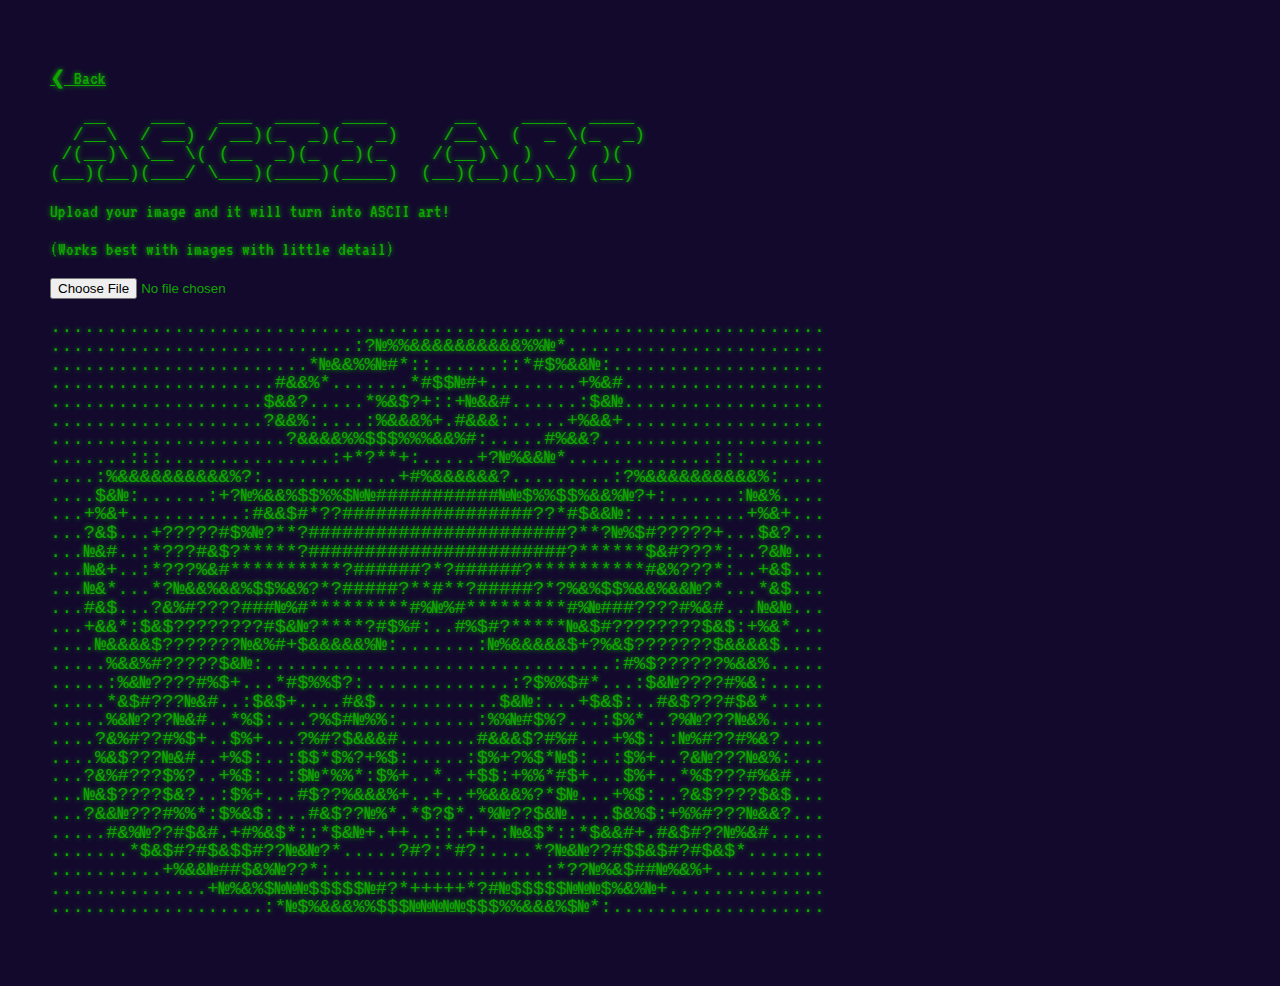
<file: terminal/ascii.html>
<!DOCTYPE html>
<html>
<head>
<html lang="en">
  <meta charset="UTF-8">
  <meta name="viewport" content="width=device-width, initial-scale=1.0, maximum-scale=1.0">
  <link href="terminal.css" rel="stylesheet" type="text/css" media="all">
  <script defer src="textAnimation.js"></script>
  <script defer src="ascii.js"></script>
  
  <link rel='shortcut icon' type='image/x-icon' href='https://strawbebby228.neocities.org/terminal/arts/UI/strawberries.png' />
  <meta http-equiv="X-UA-Compatible" content="ie=edge">
  <link rel="preconnect" href="https://fonts.googleapis.com">
  <link rel="preconnect" href="https://fonts.gstatic.com" crossorigin>
  <link rel="preconnect" href="https://fonts.googleapis.com">
  <link rel="preconnect" href="https://fonts.gstatic.com" crossorigin>
  <link href="https://fonts.googleapis.com/css?family=VT323" rel="stylesheet">
  <title>☆⋆°‧★Ascii Art</title>
  </head>
<body>
    <main>
      <p><a href="terminalstart.html">❮ Back</a><p>
        <pre>   __    ___   ___  ____  ____      __    ____  ____ 
  /__\  / __) / __)(_  _)(_  _)    /__\  (  _ \(_  _)
 /(__)\ \__ \( (__  _)(_  _)(_    /(__)\  )   /  )(  
(__)(__)(___/ \___)(____)(____)  (__)(__)(_)\_) (__) 
</pre>
        <p>Upload your image and it will turn into ASCII art!</p>
        <p>(Works best with images with little detail)</p>
        
        <input type="file" name="picture" />
<script>
    function getValue(id) {
        text = document.getElementById(id).value; //value of the text input
        alert(text);
        return false;
    }
</script>
        
        
    <canvas id="preview" style="display: none;"></canvas>
    <pre id="ascii">.....................................................................
...........................:?№%%&&&&&&&&&&%%№*.......................
.......................*№&&%%№#*::......::*#$%&&№:...................
....................#&&%*.......*#$$№#+........+%&#..................
...................$&&?.....*%&$?+::+№&&#......:$&№..................
...................?&&%:....:%&&&%+.#&&&:.....+%&&+..................
.....................?&&&&%%$$$%%%&&%#:.....#%&&?....................
.......:::...............:+*?**+:.....+?№%&&№*.............:::.......
....:%&&&&&&&&&&%?:............+#%&&&&&&?.........:?%&&&&&&&&&&%:....
....$&№:......:+?№%&&%$$%%$№№###########№№$%%$$%&&%№?+:......:№&%....
...+%&+..........:#&&$#*??#################??*#$&&№:..........+%&+...
...?&$...+?????#$%№?**?#######################?**?№%$#?????+...$&?...
...№&#..:*???#&$?*****?#######################?******$&#???*:..?&№...
...№&+..:*???%&#**********?######?*?######?**********#&%???*:..+&$...
...№&*...*?№&&%&&%$$%&%?*?#####?**#**?#####?*?%&%$$%&&%&&№?*...*&$...
...#&$...?&%#????###№%#*********#%№%#*********#%№###????#%&#...№&№...
...+&&*:$&$????????#$&№?****?#$%#:..#%$#?*****№&$#????????$&$:+%&*...
....№&&&&$???????№&%#+$&&&&&%№:.......:№%&&&&&$+?%&$???????$&&&&$....
.....%&&%#?????$&№:...............................:#%$??????%&&%.....
.....:%&№????#%$+...*#$%%$?:.............:?$%%$#*...:$&№????#%&:.....
.....*&$#???№&#..:$&$+....#&$...........$&№:...+$&$:..#&$???#$&*.....
.....%&№???№&#..*%$:...?%$#№%%:.......:%%№#$%?...:$%*..?%№???№&%.....
....?&%#??#%$+..$%+...?%#?$&&&#.......#&&&$?#%#...+%$:.:№%#??#%&?....
....%&$???№&#..+%$:..:$$*$%?+%$:.....:$%+?%$*№$:..:$%+..?&№???№&%:...
...?&%#???$%?..+%$:..:$№*%%*:$%+..*..+$$:+%%*#$+...$%+..*%$???#%&#...
...№&$????$&?..:$%+...#$??%&&&%+..+..+%&&&%?*$№...+%$:..?&$????$&$...
...?&&№???#%%*:$%&$:...#&$??№%*.*$?$*.*%№??$&№....$&%$:+%%#???№&&?...
.....#&%№??#$&#.+#%&$*::*$&№+.++..::.++.:№&$*::*$&&#+.#&$#??№%&#.....
.......*$&$#?#$&$$#??№&№?*.....?#?:*#?:....*?№&№??#$$&$#?#$&$*.......
..........+%&&№##$&%№??*:...................:*??№%&$##№%&%+..........
..............+№%&%$№№№$$$$$№#?*+++++*?#№$$$$$№№№$%&%№+..............
...................:*№$%&&&%%$$$№№№№№$$$%%&&&%$№*:...................</pre>
    </main>

</body>
</html>
</file>
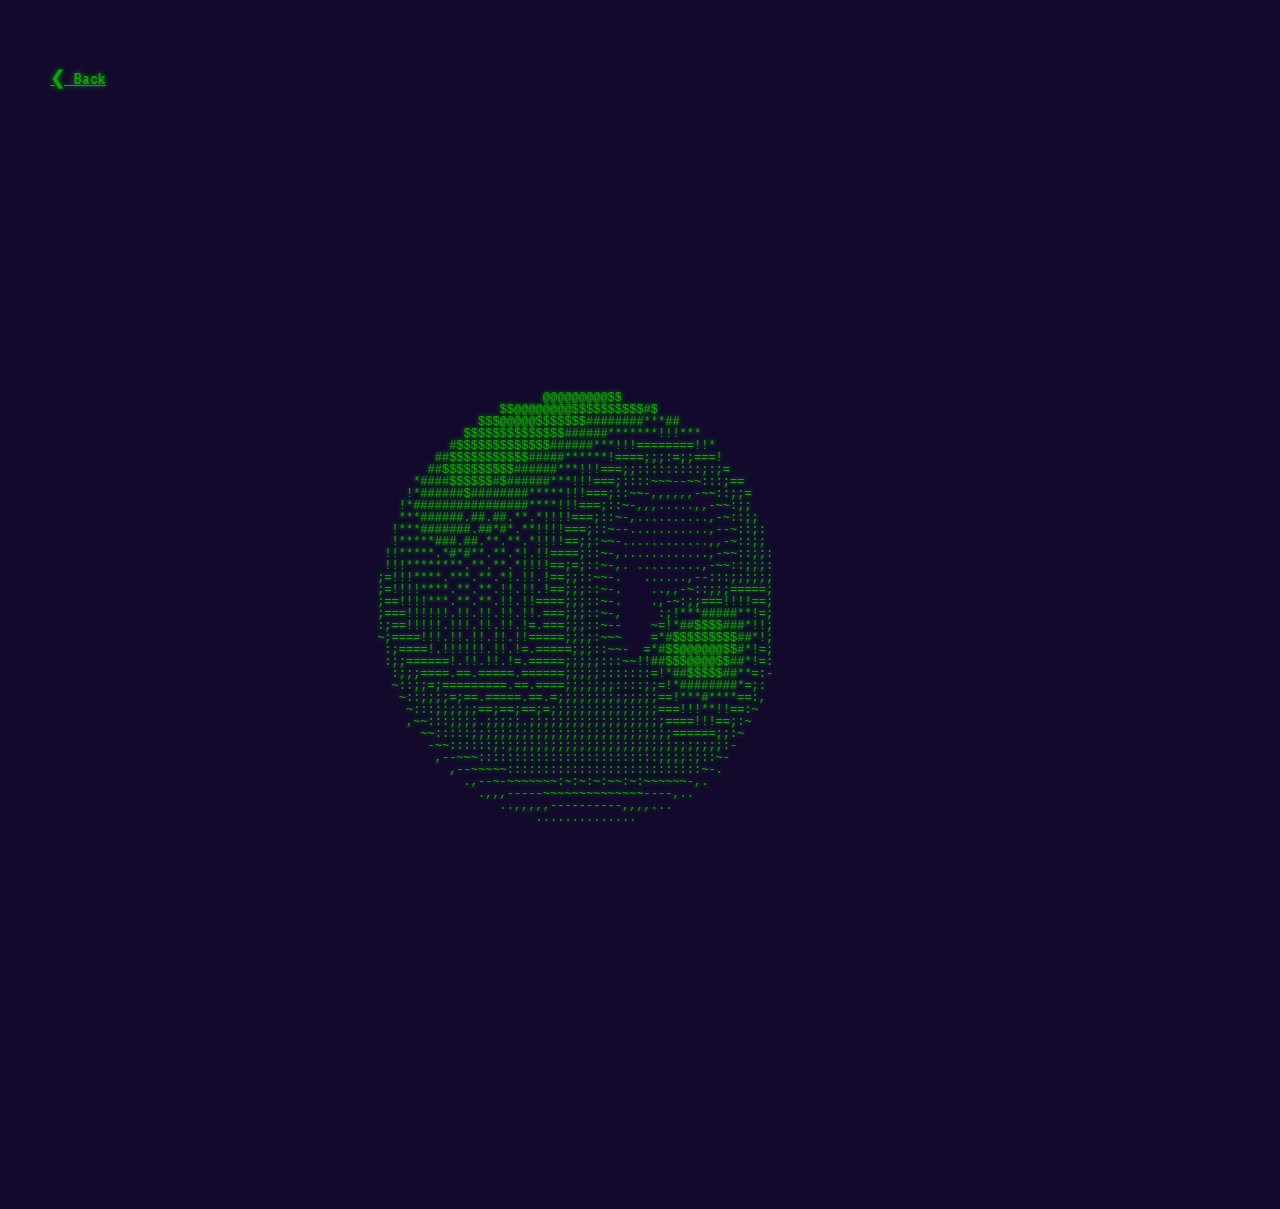
<file: terminal/donut.html>
<!DOCTYPE html>
<html>
<head>
<html lang="en">
  <meta charset="UTF-8">
  <meta name="viewport" content="width=device-width, initial-scale=1.0, maximum-scale=1.0">
  <link href="terminal.css" rel="stylesheet" type="text/css" media="all">
  
  <script defer src="textAnimation.js"></script>
  <script defer src="getIP.js"></script>
  
  <link rel='shortcut icon' type='image/x-icon' href='https://strawbebby228.neocities.org/terminal/arts/UI/strawberries.png' />
  <meta http-equiv="X-UA-Compatible" content="ie=edge">
  <link rel="preconnect" href="https://fonts.googleapis.com">
  <link rel="preconnect" href="https://fonts.gstatic.com" crossorigin>
  <link rel="preconnect" href="https://fonts.googleapis.com">
<link rel="preconnect" href="https://fonts.gstatic.com" crossorigin>
<link href="https://fonts.googleapis.com/css2?family=VT323&display=swap" rel="stylesheet">
  <title>☆⋆°‧★Terminal</title>
  </head>

<body>
  <main>
    <p><a href="terminalstart.html">❮ Back</a><p>
  </main>
  <div class="donut-container">
        <pre id="asciidonut"></pre>
  </div>
    <script src="donut.js"></script>
</body>

</html>
</file>
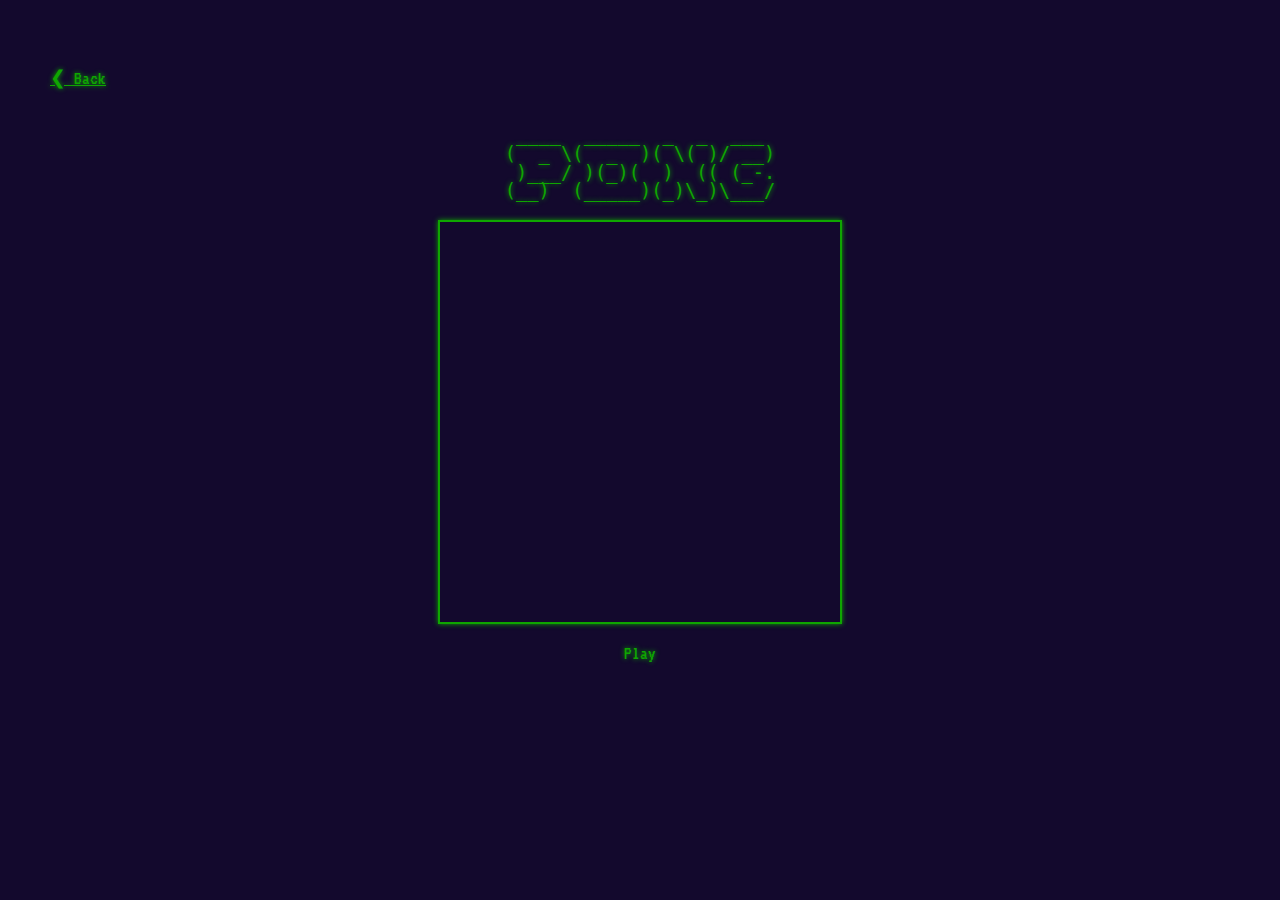
<file: terminal/pong.html>
<!DOCTYPE html>
<html>
<head>
<html lang="en">
  <meta charset="UTF-8">
  <meta name="viewport" content="width=device-width, initial-scale=1.0, maximum-scale=1.0">
  <link href="terminal.css" rel="stylesheet" type="text/css" media="all">
  
  <script defer src="textAnimation.js"></script>
  
  <link rel='shortcut icon' type='image/x-icon' href='https://strawbebby228.neocities.org/terminal/arts/UI/strawberries.png' />
  <meta http-equiv="X-UA-Compatible" content="ie=edge">
  <link rel="preconnect" href="https://fonts.googleapis.com">
  <link rel="preconnect" href="https://fonts.gstatic.com" crossorigin>
  <link rel="preconnect" href="https://fonts.googleapis.com">
  <link rel="preconnect" href="https://fonts.gstatic.com" crossorigin>
  <link href="https://fonts.googleapis.com/css2?family=VT323&display=swap" rel="stylesheet">
  <title>☆⋆°‧★Pong</title>
  <style>
    html,
    body {
      height: 100%;
      margin: 0;
    }
    
    /*Задаём глобальные параметры*/
    body {
      background: #13092D;
      color: #0fa601;
      
    }
    
    .container {
      display: flex;
      flex-direction: column;
      justify-content: center;
      align-items: center;
    }
    
    a {
      align-items: start;
      justify-content: start;
    }

#play_button {
  margin-top: 10px;
  padding: 10px;
  border: none;
  background-color: #13092D;
  color: #0fa601;
  font-family: VT323;
  font-size: 1em;
}

#play_button:disabled {
  color: #085900;
  text-shadow: 0 0 5px #085900;
}
  </style>
  </head>

<body>
  <main>
    
    <p><a href="terminalstart.html">❮ Back</a><p>
    <div class="container">
      <pre> ____  _____  _  _  ___ 
(  _ \(  _  )( \( )/ __)
 )___/ )(_)(  )  (( (_-.
(__)  (_____)(_)\_)\___/
</pre>
<canvas id="canvas" height="400px" width="400px"></canvas>
<div class="buttons">
  <button id="play_button" onclick="play()">Play</button>
</div>
    </div>
  </main>
  
  
  
  <!-- Сам скрипт с игрой -->
  <script>
    'use strict';

const play_button = document.querySelector("#play_button");

// Set up the canvas variables
const canvas = document.getElementById("canvas");
const ctx = canvas.getContext("2d");
const canvas_width = canvas.width;
const canvas_height = canvas.height;

// Build the paddle + variables
const paddle_width= 100;
const paddle_height = 20;
let paddleX;
let leftPressed = false;
let rightPressed = false;

// Build the ball + variables
const ball_size = 20;
let x;
let y;
let dx;
let dy;

let score;
let level;

function drawBall() {
    ctx.beginPath();
    ctx.rect(x, y, ball_size, ball_size);
    ctx.fillStyle = 'rgb(15, 166, 1)';
    ctx.shadowColor = 'rgb(15, 166, 1)';
    ctx.shadowBlur = 5;
    ctx.fill();
    ctx.closePath();
}

function drawPaddle() {
    ctx.beginPath();
    ctx.rect(paddleX, canvas_height - 40, paddle_width, paddle_height);
    ctx.fillStyle = 'rgb(15, 166, 1)';
    ctx.shadowColor = 'rgb(15, 166, 1)';
    ctx.shadowBlur = 5;
    ctx.fill();
    ctx.closePath();
}

function drawScore() {
    ctx.font = "20px VT323";
    ctx.fillStyle = 'rgb(15, 166, 1)';
    ctx.shadowColor = 'rgb(15, 166, 1)';
    ctx.shadowBlur = 5;
    ctx.fillText(`Score: ${score}`, 8, 20)
}

function drawLevel() {
    ctx.font = "20px VT323";
    ctx.fillStyle = 'rgb(15, 166, 1)';
    ctx.shadowColor = 'rgb(15, 166, 1)';
    ctx.shadowBlur = 5;
    ctx.fillText(`Level: ${level}`, 8, 40);
}

function drawGameOver () {
    ctx.font = "80px VT323";
    ctx.fillStyle = 'rgb(15, 166, 1)';
    ctx.shadowColor = 'rgb(15, 166, 1)';
    ctx.shadowBlur = 5;
    ctx.fillText("GAME OVER", canvas.clientWidth / 6.5, canvas.clientHeight / 2);
}

// Keep track of which key is pressed
function keyDownHandler(e) {
    if (e.key === "Right" || e.key === "ArrowRight") {
        rightPressed = true;
        leftPressed = false;
    }

    if (e.key === "Left" || e.key === "ArrowLeft") {
        rightPressed = false;
        leftPressed = true;
    }
}

// Clear which key is pressed
function keyUpHandler(e) {
    if (e.key === "Right" || e.key === "ArrowRight") {
        rightPressed = false;
    }

    if (e.key === "Left" || e.key === "ArrowLeft") {
        leftPressed = false;
    }
}

function mouseMoveHandler(e) {
    const relativeX = e.clientX - canvas.offsetLeft;
    if (relativeX > 0 && relativeX < canvas.width) {
        paddleX = relativeX - paddle_width/2;
    }
}

function touchHandler(e) {
    console.log("touch");
    if (e.touches) {
        const relativeX = e.touches[0].pageX - canvas.offsetLeft;
        if (relativeX > 0 && relativeX < canvas.width) {
            paddleX = relativeX - paddle_width/2;
        }
    }
}

document.addEventListener("keydown", keyDownHandler, false);
document.addEventListener("keyup", keyUpHandler, false);
document.addEventListener("mousemove", mouseMoveHandler, false);
document.addEventListener("touchstart", touchHandler);
document.addEventListener("touchmove", touchHandler);

// clear canvas
// update position of ball and paddle
function draw() {
    ctx.clearRect(0,0,canvas_width, canvas_height);
    drawBall();
    drawPaddle();
    drawScore();
    drawLevel();

    // If ball is at right or left edge reverse x direciton
    if (x+dx < 0 || x+dx > canvas_width - ball_size) {
        dx = -dx;
    }

    // If ball is at top edge reverse y direction
    if (y+dy < 0) {
        dy = -dy;
    }
    
    // If ball hits paddle reverse y direction
    // If ball hits bottom edge end
    else if (y+dy > canvas_height-3*ball_size ) {
        if (x > paddleX-ball_size && x < paddleX + paddle_width + ball_size) {
            dy = -dy;
            score++;
            if (score%5 === 0) {
                level += 1;
                dy += 0.5*Math.sign(dy);
                dx += 0.5*Math.sign(dx);
            }
        }

        else {
            drawGameOver();
            play_button.disabled = false;
            return;
        }
    }

    // Update paddle position
    if (rightPressed) {
        paddleX = Math.min(paddleX + 7, canvas_width - paddle_width);
    }
    if (leftPressed) {
        paddleX = Math.max(paddleX - 7, 0);
    }
    
    // Update ball position
    x += dx;
    y += dy;

    requestAnimationFrame(draw);
}

function play() {
    play_button.innerText = "Restart";
    play_button.disabled = true;
    x = Math.random()*canvas_width;
    y = Math.random()*canvas_height/3;
    dx = 3;
    dy = 3;
    paddleX = (canvas_width - paddle_width) / 2;
    score = 0;
    level = 1;

    draw();
}

  </script>
</body>

</html>
</file>
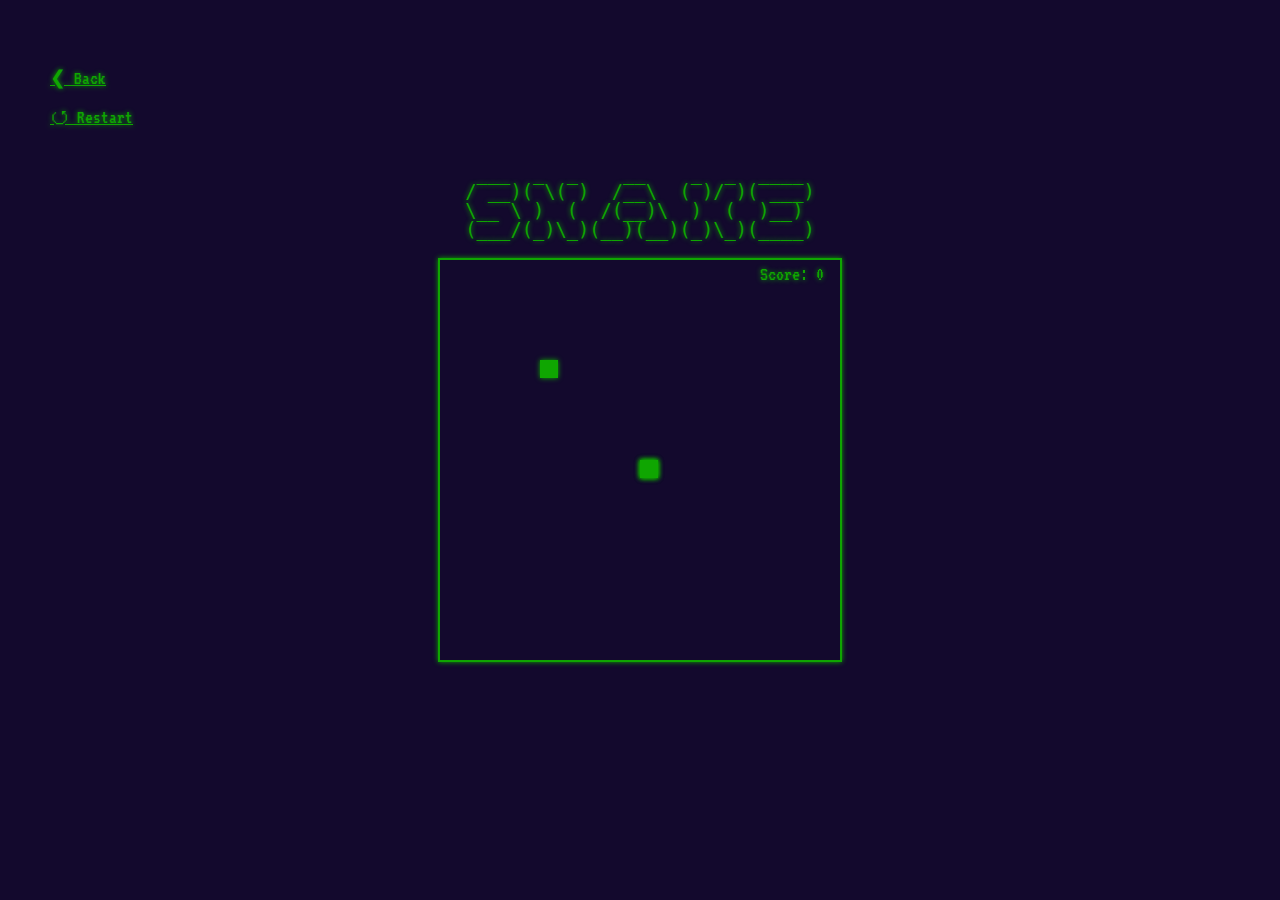
<file: terminal/snake.html>
<!DOCTYPE html>
<html>
<head>
<html lang="en">
  <meta charset="UTF-8">
  <meta name="viewport" content="width=device-width, initial-scale=1.0, maximum-scale=1.0">
  <link href="terminal.css" rel="stylesheet" type="text/css" media="all">
  
  <script defer src="textAnimation.js"></script>
  
  <link rel='shortcut icon' type='image/x-icon' href='https://strawbebby228.neocities.org/terminal/arts/UI/strawberries.png' />
  <meta http-equiv="X-UA-Compatible" content="ie=edge">
  <link rel="preconnect" href="https://fonts.googleapis.com">
  <link rel="preconnect" href="https://fonts.gstatic.com" crossorigin>
  <link rel="preconnect" href="https://fonts.googleapis.com">
  <link rel="preconnect" href="https://fonts.gstatic.com" crossorigin>
  <link href="https://fonts.googleapis.com/css2?family=VT323&display=swap" rel="stylesheet">
  <title>☆⋆°‧★Snake</title>
  <style>
    html,
    body {
      height: 100%;
      margin: 0;
    }

    /*Задаём глобальные параметры*/
    body {
      background: #13092D;
      color: #0fa601;
      
    }
    
    .container {
      display: flex;
  flex-direction: column;
  justify-content: center;
  align-items: center;
    }
    
    a {
      align-items: start;
      justify-content: start;
    }
  </style>
  </head>

<body>
  <main>
    <p><a href="terminalstart.html">❮ Back</a><p>
    <p><a href="snake.html">⭯ Restart</a><p>
    <div class="container">
      <pre> ___  _  _    __    _  _  ____ 
/ __)( \( )  /__\  ( )/ )( ___)
\__ \ )  (  /(__)\  )  (  )__) 
(___/(_)\_)(__)(__)(_)\_)(____)
</pre>
      <canvas id="board" width="400" height="400">Canvas</canvas>
    </div>
  </main>
  
  
  <!-- Сам скрипт с игрой -->
  <script>
    const canvas = document.getElementById('board');
const context = canvas.getContext('2d');
let speed = 10; // скорость обновления экрана
let tileCount = 20;
let tileSize = canvas.clientWidth / tileCount - 2;

// позиция головы змейки
let headX = 10;
let headY = 10;

// направление движения змейки по двум осям
let xDirection = 0;
let yDirection = 0;

// позиция яблока
let appleX = 5;
let appleY = 5;

// массив для частей змейки
const snakeParts = [];
// начальный размер змейки
let tailLength = 2;

class snakePart {
    constructor(x, y) {
        this.x = x;
        this.y = y;
    }
}

// счёт
let score = 0;

function drawScore() {
    context.fillStyle = 'rgb(15, 166, 1)';
    context.shadowColor = 'rgb(15, 166, 1)';
    context.shadowBlur = 5;
    context.font = "20px VT323";
    context.fillText("Score: " + score, canvas.clientWidth - 80, 20);
}

function keyDown(event) {
    // клавиша вверх
    if(event.keyCode == 38){
        if(yDirection == 1)
            return; // запрещаем двигаться на себя
        yDirection = -1;
        xDirection = 0;
    }
    // клавиша вниз
    if(event.keyCode == 40){
        if(yDirection == -1)
            return; // запрещаем двигаться на себя
        yDirection = 1;
        xDirection = 0;
    }
    // клавиша влево
    if(event.keyCode == 37){
        if(xDirection == 1)
            return; // запрещаем двигаться на себя
        yDirection = 0;
        xDirection = -1;
    }
    // клавиша вправо
    if(event.keyCode == 39){
        if(xDirection == -1)
            return; // запрещаем двигаться на себя
        yDirection = 0;
        xDirection = 1;
    }
}

function changeSnakePosition() {
    headX = headX + xDirection;
    headY = headY + yDirection;
}

function drawSnake() {
   context.fillStyle = 'rgb(15, 166, 1)';
   context.shadowColor = 'rgb(15, 166, 1)';
   context.shadowBlur = 5;
    // проходим в цикле по массиву
    for (let i = 0; i < snakeParts.length; i++) {
        // рисуем хвост змейки в виде квадратика зелёного цвета
        let part = snakeParts[i]
        context.fillRect(part.x * tileCount, part.y * tileCount, tileSize, tileSize);
    }
    // добавляем квадратики к змейке через push
    snakeParts.push(new snakePart(headX, headY));
    if (snakeParts.length > tailLength) {
        snakeParts.shift(); // убираем лишнее
    }

    context.fillStyle = 'rgb(15, 166, 1)';
    context.shadowColor = 'rgb(15, 166, 1)';
    context.shadowBlur = 5;
    context.fillRect(headX * tileCount, headY * tileCount, tileSize, tileSize);
}

function drawApple() {
    context.fillStyle = 'rgb(15, 166, 1)';
    context.shadowColor = 'rgb(15, 166, 1)';
    context.shadowBlur = 5;
    context.fillRect(appleX * tileCount, appleY * tileCount, tileSize, tileSize);
}

function checkCollision() {
    // если позиции яблока и головы змейки совпали
    if (appleX == headX && appleY == headY) {
        // выводим яблоко в случайном месте по горизонтали
        appleX = Math.floor(Math.random() * tileCount);
         // выводим яблоко в случайном месте по вертикали
        appleY = Math.floor(Math.random() * tileCount);
        
        // увеличиваем размер змейки
        tailLength++;
        // увеличиваем счёт
        score++;
    }
}

function isGameOver() {
    let gameOver = false;
    // проверяем начало игры
    if (yDirection === 0 && xDirection === 0) {
        return false;
    }
    if (headX < 0) {// если змейка врезалась в левую стену
        gameOver = true;
    }
    else if (headX === tileCount) {// в правую
        gameOver = true;
    }
    else if (headY < 0) {// в потолок
        gameOver = true;
    }
    else if (headY === tileCount) {// в низ
        gameOver = true;
    }

    //если змейка укусила себя
    for (let i = 0; i < snakeParts.length; i++) {
        let part = snakeParts[i];
        if (part.x === headX && part.y === headY) {
            gameOver = true;
            break;
        }
    }

    // Выводим сообщение
    if (gameOver) {
        context.fillStyle = 'rgb(15, 166, 1)';
        context.shadowColor = 'rgb(15, 166, 1)';
        context.shadowBlur = 5;
        context.font = "80px VT323";
        context.fillText("GAME OVER", canvas.clientWidth / 6.5, canvas.clientHeight / 2);
    }

    return gameOver;
}

function drawGame() {
    changeSnakePosition();

    let result = isGameOver();
    if (result) {
        return;
    }

    clearScreen();
    drawSnake();

    drawApple();

    checkCollision();
    drawScore();

    setTimeout(drawGame, 1000 / speed); // обновляем экран 7 раз в секунду
}

function clearScreen() {
    context.fillStyle = 'rgb(19, 9, 45)';
    context.fillRect(0, 0, canvas.clientWidth, canvas.clientHeight);
}



// слушатель нажатий клавиш
document.body.addEventListener('keydown', keyDown);

drawGame();

  </script>
</body>

</html>
</file>
<file: arts/test.css>
:root {
    --title-font-size: 7vw;
    --box-bg: #fff;
    --background: #fff;
    --stroke-color: #13092D;
    --cursor_default: url(https://cur.cursors-4u.net/cursors/cur-6/cur588.cur), default;
    --cursor_pointer: url(https://cur.cursors-4u.net/cursors/cur-6/cur586.cur), pointer;
    --cursor_text: url(https://cur.cursors-4u.net/cursors/cur-6/cur590.cur), text;
    --cursor_move: url(https://cur.cursors-4u.net/cursors/cur-6/cur587.cur), move;
  }

  #chatwrapper::before{
    content: "";
    background-image: url('chatbg.png'); 
    background-size: cover; 
    background-repeat: no-repeat;
    position: absolute;
      top: 0px;
      right: 0px;
      bottom: 0px;
      left: 0px;
    opacity: 0.3;
  }

/* THEME SETTINGS */
:root,

:root.hotpink {
    --main: #ff79a7;
    --muted: #e02464;
    --transparent: rgba(255, 121, 167, 0.3);
    --berry: "🍓";
    --user: url('https://static.miraheze.org/windowswallpaperwiki/1/12/Pink_flower.png');
    
    
    --blinkie1: url("https://artwork.neocities.org/photos/blinkies/mymelody.gif");
    --blinkie2: url("https://gifcity.carrd.co/assets/images/gallery22/6e2cfa7b.gif?v=ef10e8f3");
    --blinkie3: url("https://blinkies.cafe/b/display/0123-glitterpink.gif");
    --blinkie8: url("https://plasticdino.neocities.org/blinkie/alcremie.gif");
    --blinkie5: url("https://artwork.neocities.org/photos/blinkies/blinkasaurus.gif");
    --blinkie6: url("https://gifcity.carrd.co/assets/images/gallery200/16c772e3.gif?v=ef10e8f3");
    --blinkie7: url("https://collection.ju.mp/assets/images/gallery09/4f0993df.gif?v=0236594d");
    --blinkie4: url("https://plasticdino.neocities.org/blinkie/tumblr_pitux4JqAM1x5gwxfo1_250.gif");
    --blinkie9: url("https://plasticdino.neocities.org/blinkie/hellokittyfan.gif");
    --blinkie10: url("https://plasticdino.neocities.org/blinkie/iloveyou.gif");
    --blinkie11: url("https://plasticdino.neocities.org/blinkie/blaze.gif");
    --blinkie12: url("https://shishka.neocities.org/nofollow/img/blinkie-i-hate-fake-pngs.gif");
    
    --ad: url("https://web.archive.org/web/20090829105332im_/http://www.geocities.com/sweepershomepage/addesignroses.gif");
    
}
:root.red {
    --main: #ff676f;
    --muted: #d51f29;
    --transparent: rgba(255, 103, 111, 0.3);
    --berry: "🍒";
    --user: url('https://static.miraheze.org/windowswallpaperwiki/6/6f/Chess.png');
    
    --blinkie1: url("https://y2k.neocities.org/blinkiez/tumblr_inline_pbix8bejE51tehlgd_500.gif");
    --blinkie2: url("https://im-baby.neocities.org/blinkies/tumblr_pj9af37Zgw1xdn86no1_250.gif");
    --blinkie3: url("https://blinki.es/blinkies/food/apples.gif");
    --blinkie4: url("https://y2k.neocities.org/blinkiez/tumblr_static_bggpy3iw9w084g0wg8so448s4.gif");
    --blinkie5: url("https://blinki.es/blinkies/funny/just-pretend-to-do-it.gif");
    --blinkie6: url("https://gifcity.carrd.co/assets/images/gallery14/50aa2966.gif?v=ef10e8f3");
    --blinkie7: url("https://plasticdino.neocities.org/blinkie/ladybugs3.gif");
    --blinkie8: url("https://plasticdino.neocities.org/blinkie/godblesstheinternet.gif");
    --blinkie9: url("https://y2k.neocities.org/blinkiez/tumblr_p3p8z0TZe01tganp7o1_250.gif");
    --blinkie10: url("https://gifcity.carrd.co/assets/images/gallery14/17c31e1c.gif?v=ef10e8f3");
    --blinkie11: url("https://gifcity.carrd.co/assets/images/gallery158/a5b27954.gif?v=ef10e8f3");
    --blinkie12: url("https://plasticdino.neocities.org/blinkie/simplywicked.gif");
    
    --ad: url("https://web.archive.org/web/20091022103224/http://www.geocities.com/sweepershomepage/addesign.gif");
}
:root.orange {
    --main: #ff9b21;
    --muted: #e86705;
    --transparent: rgba(255, 155, 33, 0.3);
    --berry: "🍊";
    --user: url('https://static.miraheze.org/windowswallpaperwiki/c/cd/Fish_%28Windows_XP%29.png');
    
    --blinkie1: url("https://blinki.es/blinkies/funny/does-this-annoy.gif");
    --blinkie2: url("https://64.media.tumblr.com/5b1b8a673b07b724674fa67315aed06e/5469480d83a62fc3-ff/s250x400/851044e7e6b0d9c60f44f77bd9c2336d4bf437df.gifv");
    --blinkie3: url("https://blinkies.cafe/b/display/0066-orangekitty.gif");
    --blinkie4: url("https://blinki.es/blinkies/food/oranges.gif");
    --blinkie5: url("https://i1.glitter-graphics.org/pub/2222/2222441uiwhm9ef60.gif");
    --blinkie6: url("https://gifcity.carrd.co/assets/images/gallery16/be6e8833.gif?v=ef10e8f3");
    --blinkie7: url("https://c.tenor.com/CA3BGdEMfDQAAAAC/tenor.gif");
    --blinkie8: url("https://plasticdino.neocities.org/blinkie/f0d5119b_original.gif");
    --blinkie9: url("https://plasticdino.neocities.org/blinkie/tumblr_p2gunllrti1wclo4ko3_250.gif");
    --blinkie10: url("https://plasticdino.neocities.org/blinkie/blinkie-i-view-source.gif");
    --blinkie11: url("https://gifcity.carrd.co/assets/images/gallery168/9abc1857.gif?v=ef10e8f3");
    --blinkie12: url("https://gifcity.carrd.co/assets/images/gallery184/a41d11e7.gif?v=ef10e8f3");
    
    --ad: url("https://web.archive.org/web/20091027031133im_/http://www.geocities.com/arminvanbuuren2004/orangebizs.gif");
}
:root.yellow {
    --main: #f4dd27;
    --muted: #cfab0c;
    --transparent: rgba(244, 221, 39, 0.3);
    --berry: "🍌";
    --user: url('https://static.miraheze.org/windowswallpaperwiki/3/38/Duck.png');
    
    --blinkie1: url("https://artwork.neocities.org/photos/blinkies/sanrioblinkie2.gif");
    --blinkie2: url("https://artwork.neocities.org/photos/blinkies/blinktastic_timeisonmysdie.gif");
    --blinkie3: url("https://i8.glitter-graphics.org/pub/538/538228q8z0geap9t.gif");
    --blinkie4: url("https://i10.glitter-graphics.org/pub/476/476190ehs2jy3x0v.gif");
    --blinkie5: url("https://blinki.es/blinkies/other/neopets.gif");
    --blinkie6: url("https://plasticdino.neocities.org/blinkie/lipton.gif");
    --blinkie7: url("https://plasticdino.neocities.org/blinkie/cheese.gif");
    --blinkie8: url("https://plasticdino.neocities.org/blinkie/blinkiesrule.gif");
    --blinkie9: url("https://plasticdino.neocities.org/blinkie/gudetama.gif");
    --blinkie10: url("https://coco-gal.neocities.org/blyellow5.gif");
    --blinkie11: url("https://plasticdino.neocities.org/blinkie/tumblr_77328dc77956ff166a00706e6a1977c7_cf14b7d4_250.gif");
    --blinkie12: url("https://plasticdino.neocities.org/blinkie/summer.gif");
    
    --ad: url("https://web.archive.org/web/20091026000842/http://geocities.com/memoriesfade/ad.gif");
}
:root.green {
    --main: #35e825;
    --muted: #0fa601;
    --transparent: rgba(53, 232, 37, 0.3);
    --berry: "🍏";
    --user: url('https://static.miraheze.org/windowswallpaperwiki/a/a6/Frog_%28Windows_XP%29.png');
    
    --blinkie1: url("https://artwork.neocities.org/photos/blinkies/sanrioblinkie.gif");
    --blinkie2: url("https://i8.glitter-graphics.org/pub/758/758548ssjii53fgv.gif");
    --blinkie3: url("https://artwork.neocities.org/photos/blinkies/3562402mhkqz23a1g.gif");
    --blinkie4: url("https://artwork.neocities.org/photos/blinkies/htmljunkie.gif");
    --blinkie5: url("https://blinkies.cafe/b/display/0068-mainframe.gif");
    --blinkie6: url("https://plasticdino.neocities.org/blinkie/buggn.gif");
    --blinkie7: url("https://plasticdino.neocities.org/blinkie/typoqueen.gif");
    --blinkie8: url("https://plasticdino.neocities.org/blinkie/blinkie3.gif");
    --blinkie9: url("https://plasticdino.neocities.org/blinkie/wicked.gif");
    --blinkie10: url("https://c.tenor.com/f5mwqZmiTncAAAAC/tenor.gif");
    --blinkie11: url("https://shishka.neocities.org/nofollow/img/blinkie-fake-download-button.gif");
    --blinkie12: url("https://plasticdino.neocities.org/blinkie/woohoo.gif");
    
    --ad: url("https://web.archive.org/web/20090901232609/http://www.geocities.com/mizingdijitz/addesign-OldiesMusicNewBand.gif");
}
:root.turquoise {
    --main: #2ac0f4;
    --muted: #0077b9;
    --transparent: rgba(42, 192, 244, 0.3);
    --berry: "🌱";
    --user: url('https://static.miraheze.org/windowswallpaperwiki/c/ca/Snowflake_%28Windows_XP%29.png');
    
    --blinkie1: url("https://artwork.neocities.org/photos/blinkies/cinnamoroll.gif");
    --blinkie2: url("https://artwork.neocities.org/photos/blinkies/lovemspaint.gif");
    --blinkie3: url("https://i4.glitter-graphics.org/pub/538/538224vqrv72d0m9.gif");
    --blinkie4: url("https://artwork.neocities.org/photos/blinkies/water.gif");
    --blinkie5: url("https://artwork.neocities.org/photos/blinkies/dreaminpixels.gif");
    --blinkie6: url("https://collection.ju.mp/assets/images/gallery09/2b1df7f4.gif?v=0236594d");
    --blinkie7: url("https://plasticdino.neocities.org/blinkie/4c54c537.gif");
    --blinkie8: url("https://plasticdino.neocities.org/blinkie/tumblr_pmuivtxCZl1y5fz9ko6_250.gif");
    --blinkie9: url("https://plasticdino.neocities.org/blinkie/twinkle.gif");
    --blinkie10: url("https://gifcity.carrd.co/assets/images/gallery20/66d39170.gif?v=ef10e8f3");
    --blinkie11: url("https://plasticdino.neocities.org/blinkie/meowchi.gif");
    --blinkie12: url("https://plasticdino.neocities.org/blinkie/tumblr_815d4ce12b5970cca4228d829e4173fa_24a61a4b_250.gif");
    
    --ad: url("https://web.archive.org/web/20010623173119/http://www.geocities.com:80/et_tse/advertisement/csbanner_anim_03.gif");
}
:root.indigo {
    --main: #264fff;
    --muted: #0027cd;
    --transparent: rgba(38, 79, 255, 0.3);
    --berry: "🫐";
    --user: url('https://static.miraheze.org/windowswallpaperwiki/f/f7/Red_flower.png');
    
    --blinkie1: url("https://gifcity.carrd.co/assets/images/gallery20/64260535.gif?v=ef10e8f3");
    --blinkie2: url("https://gifcity.carrd.co/assets/images/gallery20/154c044f.gif?v=ef10e8f3");
    --blinkie3: url("https://plasticdino.neocities.org/blinkie/polygonwave2.gif");
    --blinkie4: url("https://i3.glitter-graphics.org/pub/516/516643jrqdokk268.gif");
    --blinkie5: url("https://artwork.neocities.org/photos/blinkies/nightowl.gif");
    --blinkie6: url("https://collection.ju.mp/assets/images/gallery02/89b09968.gif?v=0236594d");
    --blinkie7: url("https://plasticdino.neocities.org/blinkie/bluemillions.gif");
    --blinkie8: url("https://artwork.neocities.org/photos/blinkies/7ciig8c.gif");
    --blinkie9: url("https://artwork.neocities.org/photos/blinkies/stardust.gif");
    --blinkie10: url("https://plasticdino.neocities.org/blinkie/una.gif");
    --blinkie11: url("https://gifcity.carrd.co/assets/images/gallery20/30bd7c76.gif?v=ef10e8f3");
    --blinkie12: url("https://gifcity.carrd.co/assets/images/gallery20/3b6ff7ee.gif?v=ef10e8f3");
    
    --ad: url("https://web.archive.org/web/20090829105334/http://www.geocities.com/sweepershomepage/addesign555.gif");
}
:root.violet {
    --main: #c260ff;
    --muted: #8015c3;
    --transparent: rgba(194, 96, 255, 0.3);
    --berry: "🍇";
    --user: url('https://static.miraheze.org/windowswallpaperwiki/2/23/Dog_%28Windows_XP%29.png');
    
    --blinkie1: url("https://artwork.neocities.org/photos/blinkies/kuromi.gif");
    --blinkie2: url("https://artwork.neocities.org/photos/blinkies/65.gif");
    --blinkie3: url("https://blinki.es/blinkies/food/grapes.gif");
    --blinkie4: url("https://i3.glitter-graphics.org/pub/1563/1563183dv7m2jhsv2.gif");
    --blinkie5: url("https://artwork.neocities.org/photos/blinkies/think_pixels.gif");
    --blinkie6: url("https://gifcity.carrd.co/assets/images/gallery21/65f75ae6.gif?v=ef10e8f3");
    --blinkie7: url("https://gifcity.carrd.co/assets/images/gallery202/68fdc418.gif?v=ef10e8f3");
    --blinkie8: url("https://plasticdino.neocities.org/blinkie/tumblr_9da9b7dcee1dd1e3edc84cf14ec125c9_00714c9f_250.gif");
    --blinkie9: url("https://plasticdino.neocities.org/blinkie/harlot.gif");
    --blinkie10: url("https://plasticdino.neocities.org/blinkie/blink39.gif");
    --blinkie11: url("https://plasticdino.neocities.org/blinkie/addicted_to_my_pc.gif");
    --blinkie12: url("https://gifcity.carrd.co/assets/images/gallery21/aa0ce2f9.gif?v=ef10e8f3");
    
    --ad: url("https://web.archive.org/web/20091025231600/http://www.geocities.com/thekookiekoko/ad_meangirls.gif");
    
}

#hotpink { background-color: #ff79a7; }
#red { background-color: #ff676f; }
#orange { background-color: #ff9b21; }
#yellow { background-color: #f4dd27; }
#green { background-color: #3bf22a; }
#turquoise { background-color: #2ac0f4; }
#indigo { background-color: #264fff; }
#violet { background-color: #c260ff; }

#theme {
  background-color: var(--muted);
}

@keyframes gradientAnimation{
  0%{
      background-position: 200% 50%;
  }
  100%{
      background-position: 0% 50%;
  }
}

#aiReply{
  font-size: 25px;
  display: block;
  color: red;
 
}

#aiReply::before{
  content: 'kanoko: ';
  text-shadow: none;
  background: linear-gradient(90deg, rgba(255,20,181,1) 0%, rgba(109,118,255,1) 31%, rgba(255,10,194,1) 50%, rgba(53,44,193,1) 77%, rgba(255,119,235,1) 100%);  background-clip: text;
  color: transparent;
  background-size: 200% auto;
  animation: gradientAnimation 0.5s linear infinite;

}

#myReply::before{
  content: 'you: ';
  color: black;
}

/* THEME SWITCHER */
#theme-buttons {
  display: flex;
}

.theme-button {
  margin: 3px;
  height: 2.2em;
  width: 2.2em;
  border-radius: 20px;
  border: solid 4px;
  font-size: 0.5em;
}

*, *::before, *::after {
    box-sizing: border-box;
}

::selection {
    background-color: var(--main);
    color: var(--background);
}

::-webkit-scrollbar {
	width: 16px;
	height: 16px;
	position: fixed;
	right: 12px;
	z-index: 1;
}

::-webkit-scrollbar-track {
	box-shadow: 0;
	background-color: var(--background);
}

.post ::-webkit-scrollbar-track {
	border-left: 0px solid var(--muted);
}

::-webkit-scrollbar-thumb {
	background: var(--main);
	border: 2px solid var(--background);
	border-radius: 5px;
}

body, html {
    width: 100%;
    height: 100%;
    margin: 0;
    padding: 0;
    line-height: 1.15;
    text-size-adjust: 100%;
    -webkit-text-size-adjust: 100%;
    font-family: Balsamiq Sans;
}

body {
    background: url("bg/Bg.png"), linear-gradient(0deg, rgba(255,255,255,1) 0%, rgba(255,121,167,0) 100%);
    background-color: var(--main);
    background-size: 50%;
    background-repeat: repeat-x;
    color: var(--stroke-color);
    font-size: 1.2em;
    scrollbar-color: var(--main) var(--background);
    cursor: var(--cursor_default);
}

.textarea {
  width: 100%;
  height: 97%;
  border-style: none;
  font-family: Balsamiq Sans;
  font-size: 1em;
  cursor: var(--cursor_text);
}

#textarea {
  font-family: Balsamiq Sans;
  font-size: 0.8em;
  cursor: var(--cursor_text);
  border: solid 2px var(--muted);
  border-radius: 5px;
  width: 100%;
}

a, label, input {
  cursor: var(--cursor_pointer);
}

a {
  text-decoration: none;
  color: var(--stroke-color);
}

hr {
  border-color: var(--main);
}
/* BUTTONS */
button {
    cursor: var(--cursor_pointer);
    padding: 5px;
    font-family: Balsamiq Sans;
    font-size: 1em;
}

.button {
  background: var(--main);
  text-shadow: 1px 1px 5px var(--muted);
  margin-right: 3px;
  padding: 5px;
  color: #fff;
  border-radius: 5px;
  border: solid 3px var(--main);
}

.button1 {
  padding: 5px;
  border: none;
  color: var(--stroke-color);
  text-shadow: 0 0 5px var(--main);
  background: none;
}

button:hover, button:active {
    filter: brightness(110%);
}

#start_button {
  background: linear-gradient(180deg, #fff 0%, var(--main) 100%);
  text-shadow: 1px 1px 5px var(--muted);
  color: #fff;
  border-left: 0;
  border-radius: 0 10px 10px 0;
  font-style: italic; 
}

#start_button span{
  padding-right: 5px;
}

#start_button:active {
  background: linear-gradient(0deg, #fff 0%, var(--main) 100%);
}

#start_button img{
  vertical-align: middle;
}

.buttons_row button{
  display:inline;
  float: left;
  border-right: 1px solid rgba(255, 255, 255, 0.3);
}

.buttons_row button:first-child {
  border-right: none;
}

.buttons_row button:hover {
  border-right: none;
}

#window_buttons {
  float: right;
}

.window_button {
  margin-left: 3px;
  padding: 3px;
  width: 1.8em;
  border-radius: 5px;
  text-align: center;
  cursor: var(--cursor_pointer);
  height: 100%;
  overflow: hidden;
  display: inline-block;
  color: #fff;
}

.window_button a{
  color: #fff;
}

#close_button {
  color: #fff;
  border: solid 3px;
  background-color: #ff676f;
  
}

.window_button:hover {
  filter: brightness(110%);
  border: solid 3px;
}

#window_title {
  overflow: hidden;
  padding: 10px;
}

header {
  background-color: var(--muted);
  width: 100%;
  height: 42px;
  border: 5px solid var(--muted);
  color: #fff;
  position: fixed;
  top: 0;
  
}

#window_content {
  width: 100%;
  height: 100%;
  border-left: 5px solid var(--muted);
  border-right: 5px solid var(--muted);
}

.folders_sidebar {
  height: 100%;
  width: 150px;
  position: fixed;
  top: 42px;
  left: 5px;
  background-color: var(--transparent);
}

.dropdown {
  display: block;
}

.dropdown::after {
  float: right;
  content: "▼";
}

.slide {
  clear:both;
  width:100%;
  height:0px;
  overflow: hidden;
  transition: height .4s ease;
}

.slide li{
  list-style-type: none;
  margin: 0;
  padding: 0;
}

#touch {position: absolute; opacity: 0; height: 0px;}    

#touch:checked + .slide {height: 500px;} 


#content_box {
  width: 100%;
  height: 98%;
}

#timer {
  float: right;
  margin: 15px;
  color: #fff;
}

.container {
  position: relative;  
  top: 50%;
  left: 50%;  
  width: 750px;
  height: 450px;  
  opacity: 0;
  visibility: hidden;
  transform: translate(-50%, -50%);  
  cursor: url(https://s3-us-west-2.amazonaws.com/s.cdpn.io/106114/cursor.png),move;
  cursor: url(https://s3-us-west-2.amazonaws.com/s.cdpn.io/106114/cursor.png) 32 32,move;
}

.list-item {  
  position: absolute;
  top: 0;
  left: 0;  
  height: 140px;
  width: 240px;
}

.item-content {
  height: 100%;
  border: 0px solid rgba(123, 123, 123, 0.498039);
  border-radius: 4px;
  color: rgb(153, 153, 153);
  line-height: 140px;
  padding-left: 32px;
  font-size: 24px;
  font-weight: 400;
  background-color: rgb(255, 255, 255);
  box-shadow: rgba(0,0,0,0.2) 0px 1px 2px 0px;
}

#icons {
  margin: 10px;
  display: grid;
  grid-template-columns: 128px 128px 128px ;
  grid-template-rows: 128px 128px 128px 128px 128px ;
  
}
.icon {
  margin: 0 auto;
  cursor: var(--cursor_pointer);
  
}
.icon p{
  font-size: 0.7em;
  font-weight: bold;
  text-align: center;
  margin:0;
  padding: 0;
  text-shadow: 0 0 5px #fff;


}
.icon:hover {
  filter: brightness(120%);
}

.square_icon {
  border: solid 4px var(--stroke-color);
  border-radius: 5px;
}


.start_panel {
  flex: 0;
  z-index: 30;
  float: left;
  position: fixed;
  left: 0;
  bottom: 48px;
  background: #fff;
  width: 360px;
  height: 480px;
  border: solid 5px var(--muted);
  border-radius: 10px 10px 5px 5px;
  -webkit-box-shadow: 1px 1px 25px 5px rgba(255, 255, 255, 0.5);
  -moz-box-shadow: 1px 1px 25px 5px rgba(255, 255, 255, 0.5);
  box-shadow: 1px 1px 25px 5px rgba(255, 255, 255, 0.5);
}

#start_panel_header {
  background: var(--muted);
  padding-bottom: 5px;
  color: #fff;
}

#user_icon {
  border: solid 3px #fff;
  border-radius: 5px;
  background: var(--user);
  width: 54px;
  height: 54px;
  display: inline-block;
  vertical-align: middle;
  margin-right: 10px;
}

table {
  width: 100%;
  height: 100%;
  border-collapse: collapse;
}

tr {
  vertical-align: top;
  
  
}
.start_panel_button {
  list-style-type: none;
  margin: 0;
  padding: 0;
  font-size: 0.8em;
  cursor: var(--cursor_pointer);
}

.start_panel_button li{
  padding: 5px;
}

.start_panel_button li:hover{
  background: var(--transparent);
}

.start_panel_button img{
  vertical-align: middle;
  margin-right: 5px;
}

.ukagaka {
  flex: 1;
  z-index: 20;
  float: right;
  position: fixed;
  right: 0;
  bottom: 60px;
}

#dialogue {
  background: #fff;
  border: solid 3px;
  border-radius: 20px;
  padding: 10px;
  margin: 10px;
  max-width: 300px;
}

#phrase a{
  color: var(--main);
}

#phrase a:hover{
  text-decoration: wavy underline;
}

#bebby {
  float: right;
  cursor: var(--cursor_pointer);
}

.gentle-hover-shake img:hover {
  animation: tilt-shaking 0.25s infinite;
  user-select: none;
}

@keyframes tilt-shaking {
  0% { transform: rotate(0deg); }
  25% { transform: rotate(5deg); }
  50% { transform: rotate(0deg); }
  75% { transform: rotate(-5deg); }
  100% { transform: rotate(0deg); }
}

.layout-container {
  display: flex;
}


#footer {
  z-index: 30;
  background-color: var(--main);
  position: fixed;
  right: 0;
  bottom: 0;
  width: 100%;
  height: 48px;
 }
 
 
/* WEBSITE */
 
#topBar {
  width: 100%;
  height: 30px;
  padding: 10px;
  background-color: #fff;
}

/* NAVBAR */

.navbar li {
  list-style-type: none;
  margin: 0;
  padding: 0;
  overflow: hidden;
  float: left;
  border-right: 1px solid rgba(255, 255, 255, 0.3);
  background-color: var(--muted);
}

.navbar li:last-child {
  border-right: none;
}

.navbar li:hover, .navbar li:active, .navbar li:focus {
  border-right: none;
}

.navbar li a:hover, .navbar li a:active, .navbar li a:focus {
    background-color: #fff;
    color: var(--muted);
    border-radius: 10px 10px 0 0;
}

.navbar li a {
  display: inline-block;
  color: white;
  text-align: center;
  font-size: 0.9em;
  padding: 9px 2.2em;
  text-decoration: none;
}

#container {
  max-width: 900px;
  margin: 0 auto;
}

#container h1, #container h2{
  text-align: center;
}

#title {
    margin: 0 auto;
    margin-top: 42px;
    font-size: var(--title-font-size);
    flex-wrap: wrap;
    display: flex;
    flex: auto 1 1;
    justify-content: center;
    font-family: Bagel Fat One;
    text-shadow: 0 0 5px var(--main);
    color: var(--main);
}

#flex {
  display: flex;
}

.aside {
  background-color: #fff;
  width: 200px;
  padding: 20px;
  margin: 10px;
  font-size: smaller;
  border: solid 4px var(--main);
  border-radius: 10px;
  box-shadow: 0 0 5px var(--main);
}

main {
  background-color: #fff;
  flex: 1;
  padding: 20px;
  order: 2;
  border: solid 4px var(--main);
  border-radius: 10px;
  box-shadow: 0 0 5px var(--main);
}

.aside a, .aside h1, .aside h2, main a, main h1, main h2{
  color: var(--main);
}

#leftSidebar {
 order: 1;
}

#rightSidebar {
  order: 3;
}

.box {
  background-color: var(--transparent);
  border-radius: 5px;
  padding: 10px;
}

.blinkie {
  border-radius: 3px;
  width: 150px;
  height: 20px;
  /*cursor: var(--cursor_pointer);*/
  display: inline-block;
}

.ad{
  border-radius: 3px;
  width: 100%;
  height: 53px;
  display: inline-block;
  background: var(--ad);
  background-size: 100%;
}

/* GARDEN */
.berry-button::before {
  content: var(--berry);
}


#garden button {
  background: none;
  border: none;
  font-size: 3vw;
}

#garden button:hover::before {
  content: "🐛";
}


#garden {
  align-items: center;
  justify-content: center;
  text-align: center;
}


/* BELOW THIS POINT IS MEDIA QUERY */

@media only screen and (max-width: 1024px) {
  #flex {
    flex-wrap: wrap;
  }

  .aside {
    width: 100%;
    margin: 10px 20px;
  }
  
  #navbar ul {
    flex-wrap: wrap;
  }
  
  main {
    order: 1;
    margin: 10px 20px;
  }

  #leftSidebar {
    order: 2;
  }

  #rightSidebar {
    order: 3;
  }

  
  header {
    height: 34px;
    font-size: 0.6em;
  }
  
  .navbar li a {
  padding: 9px 1.5em;
}
  
  #title {
    margin-top: 34px;
  }
  
}


/* GALLERY WRAPPER */
.gallery {
  display: grid;
  grid-template-columns: repeat(5, minmax(0, 1fr));
  grid-gap: 20px;
  padding-top: 62px;
  margin-right: 20px;
  overflow: hidden;
}

/* (B) GALLERY IMAGES */
.photo img {
  width: 100%;
  border: 1px solid #ddd;
  border-radius: 5px;
  background: #fff;

  /* (B3) IMAGE RESIZE */
  /* cover | contain | fill | scale-down */
  object-fit: cover;
}

/* (C) ON SMALL SCREENS */

@media only screen and (max-width: 900px) {
  .gallery {
    grid-template-columns: repeat(3, minmax(0, 1fr));
  }
}
@media only screen and (max-width: 600px) {
  .gallery {
    grid-template-columns: repeat(2, minmax(0, 1fr));
  }
  
  main {
    order: 1;
    margin: 0px;
  }
}


@media only screen and (max-width: 400px) {
  .gallery {
    grid-template-columns: repeat(1, minmax(0, 1fr));
  }
}

/* (D) OPTIONAL ZOOM ON HOVER */
.photo img:hover {
  cursor: var(--cursor_pointer);
  filter: brightness(110%);
}

/* (E) FULLSCREEN MODE */
.photo img.full {
  position: fixed;
  top: 0; left: 0; z-index: 999;
  width: 100vw; height: 100%;
  object-fit: contain;
  background: rgba(0, 0, 0, 0.7);
}
.photo img.full:hover {
  z-index: 999;
  transform: none;
}

#cbwrap{
  margin-left: 170px;
}




/* DRAGGABLE */
#draggable {
  position: absolute;
  top: 50px;
  left: 50px;
  z-index: 9;
  background-color: var(--background);
  border: 5px solid var(--muted);
  border-radius: 10px;
  box-shadow: 1px 1px 25px 5px rgba(255, 255, 255, 0.5);
  user-select: none;
}

#draggable-header {
  cursor: var(--cursor_move);
  z-index: 10;
  height: 38px;
  width: 100%;
  background-color: var(--muted);
  border-bottom: 5px solid var(--muted);
  color: #fff;
}

.window-button {
  background-color: var(--muted);
  background-size: 100%;
  cursor: pointer;
  margin: 0;
  padding: 0;
}



/* WINDOW */
.window{
  border: 5px solid var(--muted);
  border-radius: 10px;
  position: absolute;
  z-index: 1;
  box-sizing: border-box;
  transform: scale(1);
  color: #fff;
}

.window:not(.window_no_animation):not(.window_moving){
  transition: transform 0.2s, width 0.1s, height 0.1s, left 0.02s, right 0.02s;
}

.window *{
  position: relative;
  box-sizing: border-box;
}

.window.window_alway_on_top{
  z-index: 10;
}

.window.window_alway_on_top.window_selected{
  z-index: 11;
}

.window .window_bar{
  background-color: var(--muted);
  height: 2em;
  cursor: var(--cursor_move);
  border-bottom: 5px solid var(--muted);
}

.window .window_bar, .text_not_selectable{
  -webkit-user-select: none;
  -moz-user-select: none;
  -ms-user-select: none;
  user-select: none;
}

.window .window_bar > *{
  display: inline-block;
}

.window .window_bar *{
  transition: all 0.2s;
}

.window .window_bar .window_icon{
  margin: 10px;
  text-align: center;
  vertical-align: middle;
  cursor: var(--cursor_pointer);
}

.window .window_bar .window_title{
  padding-top: 6px;
  overflow: hidden;
  max-width: calc(100% - 150px);

}

.window .window_bar .window_toggle_buttons{
  position: absolute;
  top: 0;
  bottom: 0;
  right: 0;
  z-index: 2;
}

.window .window_bar .window_toggle_buttons:after{
  clear: both;
}

.window .window_bar .window_toggle_buttons > *{
  margin-left: 3px;
  padding: 3px;
  width: 1.8em;
  border-radius: 5px;
  text-align: center;
  cursor: var(--cursor_pointer);
  height: 100%;
  overflow: hidden;
  display: inline-block;
}

.window .window_bar .window_toggle_buttons > *:hover{
  filter: brightness(110%);
  border: solid 3px;
}

.window.window_not_maximizable .window_button_toggle_maximize, .window.window_not_minimizable .window_button_minimize{
  display: none;
}

.window .window_bar .window_toggle_buttons .window_button_close{
  background-color: #ff676f;
  border: solid 3px;
}

.window.window_selected .window_bar .window_toggle_buttons .window_button_close:hover{
  filter: brightness(120%);
}

.window .window_content{
  overflow: auto;
  background-color: #fff;
  position: absolute;
  top: 2em;
  right: 0;
  left: 0;
  bottom: 0;
  border-radius: 5px;
}

.window.window_maximized:not(.window_minimized){
  top: 0 !important;
  left: 0 !important;
  right: 0 !important;
  bottom: 0 !important;

  width: 100% !important;
  height: 100% !important;
}

.window.window_minimized{
  transform: scale(0);
}

.window.window_hidden{
  display: none;
}

.window.window_selected{
  -webkit-box-shadow: 1px 1px 25px 5px rgba(255, 255, 255, 0.5);
  -moz-box-shadow: 1px 1px 25px 5px rgba(255, 255, 255, 0.5);
  box-shadow: 1px 1px 25px 5px rgba(255, 255, 255, 0.5);
  z-index: 2;
}

.window.window_selected .window_bar{
  background-color: var(--muted);
}

.window.window_maximized .window_resize_handle, .window.window_not_resizable .window_resize_handle, .window.window_resizing .window_resize_handle{
  display: none;
}

.window .window_resize_handle{
  position: absolute;
  display: block;
  opacity: 0;
}

.window .window_resize_handle_n, .window_resize_handle_s{
  height: 3px;
  left: 0;
  right: 0;
}

.window .window_resize_handle_w, .window .window_resize_handle_e{
  width: 3px;
  top: 0;
  bottom: 0;
}

.window .window_resize_handle_n, .window .window_resize_handle_ne, .window .window_resize_handle_nw{
  top: -3px;
}

.window .window_resize_handle_s, .window .window_resize_handle_se, .window .window_resize_handle_sw{
  bottom: -3px;
}

.window .window_resize_handle_w, .window .window_resize_handle_sw, .window .window_resize_handle_nw{
  left: -3px;
}

.window .window_resize_handle_e, .window .window_resize_handle_ne, .window .window_resize_handle_se{
  right: -3px;
}

.window .window_resize_handle_ne, .window .window_resize_handle_se, .window .window_resize_handle_sw, .window .window_resize_handle_nw{
  width: 3px;
  height: 3px;
}

.window.window_bar_hidden .window_bar{
  display: none;
}

.window.window_bar_hidden .window_content{
  top: 0;
}
</file>
<file: games/dressup.css>
:root {
    --title-font-size: 7vw;
    --box-bg: #fff;
    --background: #fff;
    --stroke-color: #13092D;
    --cursor_default: url(https://ani.cursors-4u.net/cursors/cur-11/cur1089.cur), default;
    --cursor_pointer: url(https://ani.cursors-4u.net/cursors/cur-11/cur1076.cur), pointer;
    --cursor_text: url(https://cur.cursors-4u.net/cursors/cur-6/cur590.cur), text;
    --cursor_move: url(https://cur.cursors-4u.net/cursors/cur-6/cur587.cur), move;
    
    --width: 360px;
    --height: 240px;
    --width1: 200px;
    --height1: 220px;
    --width2: 190px;
    --height2: 200px;
    --padding: 0px;
}


*, *::before, *::after {
    box-sizing: border-box;
}

body, html {
    width: 100%;
    height: 100%;
    margin: 0;
    padding: 0;
    line-height: 1.15;
    text-size-adjust: 100%;
    -webkit-text-size-adjust: 100%;
    font-family: Balsamiq Sans;
    user-select: none;
}

body {
    background: white;
    color: var(--stroke-color);
    cursor: var(--cursor_default);
}

button {
  position:absolute;
  right:10px;
  font-family: Balsamiq Sans;
  font-size: 0.8em;
  font-weight: bold;
  background: linear-gradient(180deg, #fff 0%, rgb(225,56,127) 100%);
  text-shadow: 1px 1px 5px rgb(225,56,127);
  color: #fff;
  border-radius: 10px;
  border: solid 3px rgb(225,56,127);
  cursor: var(--cursor_pointer);
}

button:hover {
    filter: brightness(110%);
    right:5px;
}

button:active {
    background: linear-gradient(0deg, #fff 0%, rgb(225,56,127) 100%);
}

/* BUTTONS */

#nextpin{
    top:20px;
}

#nexthat{
    top:45px;
}

#nextdress{
    top:70px;
}

#nextaccessory{
    top:95px;
}

#nextshoe{
    top:120px;
}

#reset{
    top:145px;
}

#mp3-player audio{
  position:absolute;
  right:10px;
  top:180px;
  width: 120px;
  height: 20px;
  border: solid 3px rgb(225,56,127);
  border-radius: 10px;
  background-color: pink;
  cursor: var(--cursor_pointer);
}

.link{
  color: white;
  text-decoration: none;
  position:absolute;
  right:5px;
  top:210px;
  font-size: 0.8em;
  text-shadow: 0 0 5px black;
  cursor: var(--cursor_pointer);
  font-family: Bagel Fat One;
}


.divider {
  position: absolute;
  left: 0;
  z-index: 3;
  width: var(--width);
  height: 15px;
  background-image: url("https://i3.glitter-graphics.org/pub/732/732783yfogv414zc.gif");
}

#divider1 {
  top: -5px;
}

#divider1 {
  top: 345px;
}

#container{
    position: relative;
    width: var(--width);
    height: var(--height);
    background-image: url("https://cur.glitter-graphics.net/pub/2870/2870894ivdfv2peud.gif");
}

#background{
    position: absolute;
    top: 10px;
    left: 10px;
    width: var(--width1);
    height: var(--height1);
    background-image: url("https://i.pinimg.com/564x/b1/cc/90/b1cc90cd1158378333421c561f35b0f1.jpg");
    background-size: 100%;
    background-color: white;
    border: solid 5px rgb(225,56,127);
    border-radius: 20px;
}

/* HAT */

.hat1{
    position:absolute;
    top: var(--padding);
    left: var(--padding);
    width: var(--width2);
    height: var(--height2);
    background-image: url("dressup/HatPink.png");
    background-size: 100%;
    background-repeat: no-repeat;
}

.hat2{
    position:absolute;
    top: var(--padding);
    left: var(--padding);
    width: var(--width2);
    height: var(--height2);
    background-image: url("dressup/HatOrange.png");
    background-size: 100%;
    background-repeat: no-repeat;
}

.hat3{
    position:absolute;
    top: var(--padding);
    left: var(--padding);
    width: var(--width2);
    height: var(--height2);
    background-image: url("dressup/HatYellow.png");
    background-size: 100%;
    background-repeat: no-repeat;
}

.hat4{
    position:absolute;
    top: var(--padding);
    left: var(--padding);
    width: var(--width2);
    height: var(--height2);
    background-image: url("dressup/HatGreen.png");
    background-size: 100%;
    background-repeat: no-repeat;
}
.hat5{
    position:absolute;
    top: var(--padding);
    left: var(--padding);
    width: var(--width2);
    height: var(--height2);
    background-image: url("dressup/HatBlue.png");
    background-size: 100%;
    background-repeat: no-repeat;
}
.hat6{
    position:absolute;
    top: var(--padding);
    left: var(--padding);
    width: var(--width2);
    height: var(--height2);
    background-image: url("dressup/HatIndigo.png");
    background-size: 100%;
    background-repeat: no-repeat;
}
.hat7{
    position:absolute;
    top: var(--padding);
    left: var(--padding);
    width: var(--width2);
    height: var(--height2);
    background-image: url("dressup/HatPurple.png");
    background-size: 100%;
    background-repeat: no-repeat;
}

.hat8{
    position:absolute;
    top: var(--padding);
    left: var(--padding);
    width: var(--width2);
    height: var(--height2);
    background-image: none;
    background-size: 100%;
    background-repeat: no-repeat;
}

#man{
    position:absolute;
    top: var(--padding);
    left: var(--padding);
    width: var(--width2);
    height: var(--height2);
    background-image: url("dressup/Bebby.png");
    background-size: 100%;
    background-repeat: no-repeat;

}


/* SHOES */

.shoe1{
    position:absolute;
    top: var(--padding);
    left: var(--padding);
    width: var(--width2);
    height: var(--height2);
    background-image: url("dressup/ShoesPink.png");
    background-size: 100%;
    background-repeat: no-repeat;
}

.shoe2{
    position:absolute;
    top: var(--padding);
    left: var(--padding);
    width: var(--width2);
    height: var(--height2);
    background-image: url("dressup/ShoesOrange.png");
    background-size: 100%;
    background-repeat: no-repeat;
}

.shoe3{
    position:absolute;
    top: var(--padding);
    left: var(--padding);
    width: var(--width2);
    height: var(--height2);
    background-image: url("dressup/ShoesYellow.png");
    background-size: 100%;
    background-repeat: no-repeat;
}

.shoe4{
    position:absolute;
    top: var(--padding);
    left: var(--padding);
    width: var(--width2);
    height: var(--height2);
    background-image: url("dressup/ShoesGreen.png");
    background-size: 100%;
    background-repeat: no-repeat;
}

.shoe5{
    position:absolute;
    top: var(--padding);
    left: var(--padding);
    width: var(--width2);
    height: var(--height2);
    background-image: url("dressup/ShoesBlue.png");
    background-size: 100%;
    background-repeat: no-repeat;
}

.shoe6{
    position:absolute;
    top: var(--padding);
    left: var(--padding);
    width: var(--width2);
    height: var(--height2);
    background-image: url("dressup/ShoesIndigo.png");
    background-size: 100%;
    background-repeat: no-repeat;
}
.shoe7{
    position:absolute;
    top: var(--padding);
    left: var(--padding);
    width: var(--width2);
    height: var(--height2);
    background-image: url("dressup/ShoesPurple.png");
    background-size: 100%;
    background-repeat: no-repeat;
}

.shoe8{
    position:absolute;
    top: var(--padding);
    left: var(--padding);
    width: var(--width2);
    height: var(--height2);
    background-image: none;
    background-size: 100%;
    background-repeat: no-repeat;
}

/* PINS */


.pin1{
    z-index: 2;
    position:absolute;
    top: var(--padding);
    left: var(--padding);
    width: var(--width2);
    height: var(--height2);
    background-image: url("dressup/Curl.png");
    background-size: 100%;
    background-repeat: no-repeat;
}

.pin2{
    z-index: 2;
    position:absolute;
    top: var(--padding);
    left: var(--padding);
    width: var(--width2);
    height: var(--height2);
    background-image: url("dressup/Sprout.png");
    background-size: 100%;
    background-repeat: no-repeat;
}

.pin3{
    z-index: 2;
    position:absolute;
    top: var(--padding);
    left: var(--padding);
    width: var(--width2);
    height: var(--height2);
    background-image: url("dressup/Flower.png");
    background-size: 100%;
    background-repeat: no-repeat;
}

.pin4{
    z-index: 2;
    position:absolute;
    top: var(--padding);
    left: var(--padding);
    width: var(--width2);
    height: var(--height2);
    background-image: url("dressup/Bow.png");
    background-size: 100%;
    background-repeat: no-repeat;
}

.pin5{
    z-index: 2;
    position:absolute;
    top: var(--padding);
    left: var(--padding);
    width: var(--width2);
    height: var(--height2);
    background-image: url("dressup/Flower2.png");
    background-size: 100%;
    background-repeat: no-repeat;
}

.pin6{
    z-index: 2;
    position:absolute;
    top: var(--padding);
    left: var(--padding);
    width: var(--width2);
    height: var(--height2);
    background-image: none;
    background-size: 100%;
    background-repeat: no-repeat;
}


/* ACCESSORIES */

.accessory1{
    position:absolute;
    top: var(--padding);
    left: var(--padding);
    width: var(--width2);
    height: var(--height2);
    background-image: url("dressup/Buttons.png");
    background-size: 100%;
    background-repeat: no-repeat;
}

.accessory2{
    position:absolute;
    top: var(--padding);
    left: var(--padding);
    width: var(--width2);
    height: var(--height2);
     background-image: url("dressup/Strawberry.png");
    background-size: 100%;
    background-repeat: no-repeat;
}

.accessory3{
    position:absolute;
    top: var(--padding);
    left: var(--padding);
    width: var(--width2);
    height: var(--height2);
     background-image: url("dressup/Raspberry.png");
    background-size: 100%;
    background-repeat: no-repeat;
}

.accessory4{
    position:absolute;
    top: var(--padding);
    left: var(--padding);
    width: var(--width2);
    height: var(--height2);
    background-image: url("dressup/Cherry.png");
    background-size: 100%;
    background-repeat: no-repeat;
}

.accessory5{
    position:absolute;
    top: var(--padding);
    left: var(--padding);
    width: var(--width2);
    height: var(--height2);
    background-image: url("dressup/Orange.png");
    background-size: 100%;
    background-repeat: no-repeat;
}

.accessory6{
    position:absolute;
    top: var(--padding);
    left: var(--padding);
    width: var(--width2);
    height: var(--height2);
    background-image: url("dressup/Apple.png");
    background-size: 100%;
    background-repeat: no-repeat;
}

.accessory7{
    position:absolute;
    top: var(--padding);
    left: var(--padding);
    width: var(--width2);
    height: var(--height2);
    background-image: url("dressup/Blueberry.png");
    background-size: 100%;
    background-repeat: no-repeat;
}

.accessory8{
    position:absolute;
    top: var(--padding);
    left: var(--padding);
    width: var(--width2);
    height: var(--height2);
    background-image: url("dressup/Grapes.png");
    background-size: 100%;
    background-repeat: no-repeat;
}

.accessory9{
    position:absolute;
    top: var(--padding);
    left: var(--padding);
    width: var(--width2);
    height: var(--height2);
    background-image: url("dressup/Flower1.png");
    background-size: 100%;
    background-repeat: no-repeat;
}

.accessory10{
    position:absolute;
    top: var(--padding);
    left: var(--padding);
    width: var(--width2);
    height: var(--height2);
    background-image: url("dressup/Heart.png");
    background-size: 100%;
    background-repeat: no-repeat;
}

.accessory11{
    position:absolute;
    top: var(--padding);
    left: var(--padding);
    width: var(--width2);
    height: var(--height2);
    background-image: url("dressup/Star.png");
    background-size: 100%;
    background-repeat: no-repeat;
}

.accessory12{
    position:absolute;
    top: var(--padding);
    left: var(--padding);
    width: var(--width2);
    height: var(--height2);
    background-image: none;
    background-size: 100%;
    background-repeat: no-repeat;
}

/* DRESS */

.dress1{
    position:absolute;
    top: var(--padding);
    left: var(--padding);
    width: var(--width2);
    height: var(--height2);
    background-image: url("dressup/DressPink.png");
    background-size: 100%;
    background-repeat: no-repeat;
}

.dress2{
    position:absolute;
    top: var(--padding);
    left: var(--padding);
    width: var(--width2);
    height: var(--height2);
    background-image: url("dressup/DressOrange.png");
    background-size: 100%;
    background-repeat: no-repeat;
}

.dress3{
    position:absolute;
    top: var(--padding);
    left: var(--padding);
    width: var(--width2);
    height: var(--height2);
    background-image: url("dressup/DressYellow.png");
    background-size: 100%;
    background-repeat: no-repeat;
}

.dress4{
    position:absolute;
    top: var(--padding);
    left: var(--padding);
    width: var(--width2);
    height: var(--height2);
    background-image: url("dressup/DressGreen.png");
    background-size: 100%;
    background-repeat: no-repeat;
}

.dress5{
    position:absolute;
    top: var(--padding);
    left: var(--padding);
    width: var(--width2);
    height: var(--height2);
    background-image: url("dressup/DressBlue.png");
    background-size: 100%;
    background-repeat: no-repeat;
}

.dress6{
    position:absolute;
    top: var(--padding);
    left: var(--padding);
    width: var(--width2);
    height: var(--height2);
    background-image: url("dressup/DressIndigo.png");
    background-size: 100%;
    background-repeat: no-repeat;
}

.dress7{
    position:absolute;
    top: var(--padding);
    left: var(--padding);
    width: var(--width2);
    height: var(--height2);
    background-image: url("dressup/DressPurple.png");
    background-size: 100%;
    background-repeat: no-repeat;
}

.dress8{
    position:absolute;
    top: var(--padding);
    left: var(--padding);
    width: var(--width2);
    height: var(--height2);
    background-image: none;
    background-size: 100%;
    background-repeat: no-repeat;
}
</file>
<file: paint/spectrum.css>
/***
Spectrum Colorpicker v1.6.0
https://github.com/bgrins/spectrum
Author: Brian Grinstead
License: MIT
***/

/* THEME SETTINGS */
:root,

:root.hotpink {
    --main: #ff79a7;
    --muted: #e02464;
    --transparent: rgba(255, 121, 167, 0.1);
}
:root.red {
    --main: #ff676f;
    --muted: #d51f29;
    --transparent: rgba(255, 103, 111, 0.1);
}
:root.orange {
    --main: #ff9b21;
    --muted: #e86705;
    --transparent: rgba(255, 155, 33, 0.1);
}
:root.yellow {
    --main: #f4dd27;
    --muted: #cfab0c;
    --transparent: rgba(244, 221, 39, 0.1);
}
:root.green {
    --main: #35e825;
    --muted: #0fa601;
    --transparent: rgba(53, 232, 37, 0.1);
}
:root.turquoise {
    --main: #2ac0f4;
    --muted: #0077b9;
    --transparent: rgba(42, 192, 244, 0.1);
}
:root.indigo {
    --main: #264fff;
    --muted: #0027cd;
    --transparent: rgba(38, 79, 255, 0.1);
}
:root.violet {
    --main: #c260ff;
    --muted: #8015c3;
    --transparent: rgba(194, 96, 255, 0.1);
}

#hotpink { background-color: #ff79a7; }
#red { background-color: #ff676f; }
#orange { background-color: #ff9b21; }
#yellow { background-color: #f4dd27; }
#green { background-color: #3bf22a; }
#turquoise { background-color: #2ac0f4; }
#indigo { background-color: #264fff; }
#violet { background-color: #c260ff; }


.sp-container {
    position:absolute;
    top:0;
    left:0;
    display:inline-block;
    *display: inline;
    *zoom: 1;
    /* https://github.com/bgrins/spectrum/issues/40 */
    z-index: 9999994;
    overflow: hidden;
}
.sp-container.sp-flat {
    position: relative;
}

/* Fix for * { box-sizing: border-box; } */
.sp-container,
.sp-container * {
    -webkit-box-sizing: content-box;
       -moz-box-sizing: content-box;
            box-sizing: content-box;
}

/* http://ansciath.tumblr.com/post/7347495869/css-aspect-ratio */
.sp-top {
  position:relative;
  width: 100%;
  display:inline-block;
}
.sp-top-inner {
   position:absolute;
   top:0;
   left:0;
   bottom:0;
   right:0;
}
.sp-color {
    position: absolute;
    top:0;
    left:0;
    bottom:0;
    right:20%;
}
.sp-hue {
    position: absolute;
    top:0;
    right:0;
    bottom:0;
    left:84%;
    height: 100%;
}

.sp-clear-enabled .sp-hue {
    top:33px;
    height: 77.5%;
}

.sp-fill {
    padding-top: 80%;
}
.sp-sat, .sp-val {
    position: absolute;
    top:0;
    left:0;
    right:0;
    bottom:0;
}

.sp-alpha-enabled .sp-top {
    margin-bottom: 18px;
}
.sp-alpha-enabled .sp-alpha {
    display: block;
}
.sp-alpha-handle {
    position:absolute;
    top:-4px;
    bottom: -4px;
    width: 6px;
    left: 50%;
    cursor: pointer;
    border: 1px solid var(--main);
    border-radius: 5px;
    background: white;
    opacity: .8;
}
.sp-alpha {
    display: none;
    position: absolute;
    bottom: -14px;
    right: 0;
    left: 0;
    height: 8px;
}
.sp-alpha-inner {
    border: solid 1px #333;
}

.sp-clear {
    display: none;
}

.sp-clear.sp-clear-display {
    background-position: center;
}

.sp-clear-enabled .sp-clear {
    display: block;
    position:absolute;
    top:0px;
    right:0;
    bottom:0;
    left:84%;
    height: 28px;
}

/* Don't allow text selection */
.sp-container, .sp-replacer, .sp-preview, .sp-dragger, .sp-slider, .sp-alpha, .sp-clear, .sp-alpha-handle, .sp-container.sp-dragging .sp-input, .sp-container button  {
    -webkit-user-select:none;
    -moz-user-select: -moz-none;
    -o-user-select:none;
    user-select: none;
}

.sp-container.sp-input-disabled .sp-input-container {
    display: none;
}
.sp-container.sp-buttons-disabled .sp-button-container {
    display: none;
}
.sp-container.sp-palette-buttons-disabled .sp-palette-button-container {
    display: none;
}
.sp-palette-only .sp-picker-container {
    display: none;
}
.sp-palette-disabled .sp-palette-container {
    display: none;
}

.sp-initial-disabled .sp-initial {
    display: none;
}


/* Gradients for hue, saturation and value instead of images.  Not pretty... but it works */
.sp-sat {
    background-image: -webkit-gradient(linear,  0 0, 100% 0, from(#FFF), to(rgba(204, 154, 129, 0)));
    background-image: -webkit-linear-gradient(left, #FFF, rgba(204, 154, 129, 0));
    background-image: -moz-linear-gradient(left, #fff, rgba(204, 154, 129, 0));
    background-image: -o-linear-gradient(left, #fff, rgba(204, 154, 129, 0));
    background-image: -ms-linear-gradient(left, #fff, rgba(204, 154, 129, 0));
    background-image: linear-gradient(to right, #fff, rgba(204, 154, 129, 0));
    -ms-filter: "progid:DXImageTransform.Microsoft.gradient(GradientType = 1, startColorstr=#FFFFFFFF, endColorstr=#00CC9A81)";
    filter : progid:DXImageTransform.Microsoft.gradient(GradientType = 1, startColorstr='#FFFFFFFF', endColorstr='#00CC9A81');
}
.sp-val {
    background-image: -webkit-gradient(linear, 0 100%, 0 0, from(#000000), to(rgba(204, 154, 129, 0)));
    background-image: -webkit-linear-gradient(bottom, #000000, rgba(204, 154, 129, 0));
    background-image: -moz-linear-gradient(bottom, #000, rgba(204, 154, 129, 0));
    background-image: -o-linear-gradient(bottom, #000, rgba(204, 154, 129, 0));
    background-image: -ms-linear-gradient(bottom, #000, rgba(204, 154, 129, 0));
    background-image: linear-gradient(to top, #000, rgba(204, 154, 129, 0));
    -ms-filter: "progid:DXImageTransform.Microsoft.gradient(startColorstr=#00CC9A81, endColorstr=#FF000000)";
    filter : progid:DXImageTransform.Microsoft.gradient(startColorstr='#00CC9A81', endColorstr='#FF000000');
}

.sp-hue {
    background: -moz-linear-gradient(top, #ff0000 0%, #ffff00 17%, #00ff00 33%, #00ffff 50%, #0000ff 67%, #ff00ff 83%, #ff0000 100%);
    background: -ms-linear-gradient(top, #ff0000 0%, #ffff00 17%, #00ff00 33%, #00ffff 50%, #0000ff 67%, #ff00ff 83%, #ff0000 100%);
    background: -o-linear-gradient(top, #ff0000 0%, #ffff00 17%, #00ff00 33%, #00ffff 50%, #0000ff 67%, #ff00ff 83%, #ff0000 100%);
    background: -webkit-gradient(linear, left top, left bottom, from(#ff0000), color-stop(0.17, #ffff00), color-stop(0.33, #00ff00), color-stop(0.5, #00ffff), color-stop(0.67, #0000ff), color-stop(0.83, #ff00ff), to(#ff0000));
    background: -webkit-linear-gradient(top, #ff0000 0%, #ffff00 17%, #00ff00 33%, #00ffff 50%, #0000ff 67%, #ff00ff 83%, #ff0000 100%);
    background: linear-gradient(to bottom, #ff0000 0%, #ffff00 17%, #00ff00 33%, #00ffff 50%, #0000ff 67%, #ff00ff 83%, #ff0000 100%);
}

/* IE filters do not support multiple color stops.
   Generate 6 divs, line them up, and do two color gradients for each.
   Yes, really.
 */
.sp-1 {
    height:17%;
    filter: progid:DXImageTransform.Microsoft.gradient(startColorstr='#ff0000', endColorstr='#ffff00');
}
.sp-2 {
    height:16%;
    filter: progid:DXImageTransform.Microsoft.gradient(startColorstr='#ffff00', endColorstr='#00ff00');
}
.sp-3 {
    height:17%;
    filter: progid:DXImageTransform.Microsoft.gradient(startColorstr='#00ff00', endColorstr='#00ffff');
}
.sp-4 {
    height:17%;
    filter: progid:DXImageTransform.Microsoft.gradient(startColorstr='#00ffff', endColorstr='#0000ff');
}
.sp-5 {
    height:16%;
    filter: progid:DXImageTransform.Microsoft.gradient(startColorstr='#0000ff', endColorstr='#ff00ff');
}
.sp-6 {
    height:17%;
    filter: progid:DXImageTransform.Microsoft.gradient(startColorstr='#ff00ff', endColorstr='#ff0000');
}

.sp-hidden {
    display: none !important;
}

/* Clearfix hack */
.sp-cf:before, .sp-cf:after { content: ""; display: table; }
.sp-cf:after { clear: both; }
.sp-cf { *zoom: 1; }

/* Mobile devices, make hue slider bigger so it is easier to slide */
@media (max-device-width: 480px) {
    .sp-color { right: 40%; }
    .sp-hue { left: 63%; }
    .sp-fill { padding-top: 60%; }
}
.sp-dragger {
   border-radius: 5px;
   height: 5px;
   width: 5px;
   border: 1px solid #fff;
   background: #000;
   cursor: pointer;
   position:absolute;
   top:0;
   left: 0;
}
.sp-slider {
    position: absolute;
    top:0;
    cursor:pointer;
    height: 3px;
    left: -1px;
    right: -1px;
    border: 1px solid #000;
    background: white;
    opacity: .8;
}

/*
Theme authors:
Here are the basic themeable display options (colors, fonts, global widths).
See http://bgrins.github.io/spectrum/themes/ for instructions.
*/

.sp-container {
    background-color: var(--main);
    border: solid 2px var(--main);
    border-radius: 5px;
    padding: 0;
}
.sp-container, .sp-container button, .sp-container input, .sp-color, .sp-hue, .sp-clear {
    font-family: Balsamiq Sans;
    -webkit-box-sizing: border-box;
    -moz-box-sizing: border-box;
    -ms-box-sizing: border-box;
    box-sizing: border-box;
}
.sp-top {
    margin-bottom: 3px;
}
.sp-color, .sp-hue, .sp-clear {
    border: solid 1px var(--main);
}

/* Input */
.sp-input-container {
    float:right;
    width: 100px;
    margin-bottom: 4px;
}
.sp-initial-disabled  .sp-input-container {
    width: 100%;
}
.sp-input {
   font-family: Balsamiq Sans;
   font-size: 12px !important;
   border: 1px inset var(--muted);
   padding: 4px 5px;
   margin: 0;
   width: 100%;
   background: white;
   border-radius: 3px;
   color: #222;
}
.sp-input:focus  {
    border: 1px solid var(--main);
}
.sp-input.sp-validation-error {
    border: 1px solid red;
    background: #fdd;
}
.sp-picker-container , .sp-palette-container {
    float:left;
    position: relative;
    padding: 10px;
    padding-bottom: 300px;
    margin-bottom: -290px;
}
.sp-picker-container {
    width: 172px;
    border-left: solid 2px #fff;
}

/* Palettes */
.sp-palette-container {
    border-right: solid 2px var(--main);
}

.sp-palette-only .sp-palette-container {
    border: 0;
}

.sp-palette .sp-thumb-el {
    display: block;
    position: relative;
    float:left;
    width: 24px;
    height: 15px;
    margin: 3px;
    cursor: pointer;
    border-radius: 2px;
}
.sp-palette .sp-thumb-el:hover, .sp-palette .sp-thumb-el.sp-thumb-active {
    border-color: var(--main);
}
.sp-thumb-el {
    position:relative;
}

/* Initial */
.sp-initial {
    float: left;
    border: solid 1px var(--main);
}
.sp-initial span {
    width: 30px;
    height: 25px;
    border:none;
    display:block;
    float:left;
    margin:0;
}

.sp-initial .sp-clear-display {
    background-position: center;
}

/* Buttons */
.sp-palette-button-container,
.sp-button-container {
    float: right;
}

/* Replacer (the little preview div that shows up instead of the <input>) */
.sp-replacer {
    margin:0;
    overflow:hidden;
    cursor:pointer;
    padding: 4px;
    display:inline-block;
    *zoom: 1;
    *display: inline;
    border: solid 3px var(--main);
    border-radius: 5px;
    background: white;
    color: #333;
    vertical-align: middle;
}
.sp-replacer:hover, .sp-replacer.sp-active {
    filter: brightness(110%);
}
.sp-replacer.sp-disabled {
    cursor:default;
    border-color: silver;
    color: silver;
}
.sp-dd {
    padding: 4px 0;
    height: 16px;
    line-height: 16px;
    float:left;
    font-size:10px;
    color: var(--muted);
}
.sp-preview {
    position:relative;
    width:25px;
    height: 20px;
    border: solid 1px var(--muted);
    margin-right: 5px;
    float:left;
    z-index: 0;
}

.sp-palette {
    *width: 220px;
    max-width: 220px;
}
.sp-palette .sp-thumb-el {
    width:16px;
    height: 16px;
    margin:2px 1px;
    border: solid 1px var(--main);
}

.sp-container {
    padding-bottom:0;
}


/* Buttons: http://hellohappy.org/css3-buttons/ */
.sp-container button {
  background-color: #eeeeee;
  background: linear-gradient(180deg, #fff 0%, var(--main) 100%);
  border-radius:5px;
  border: solid 2px white;
  color: white;
  font-size: 14px;
  line-height: 1;
  padding: 5px 4px;
  text-align: center;
  text-shadow: 0 0 5px var(--muted);
  vertical-align: middle;
}
.sp-container button:hover {
  filter: brightness(110%);
}
.sp-container button:active {
    background: linear-gradient(0deg, #fff 0%, var(--main) 100%);
    border-bottom: none;
}
.sp-cancel {
    font-size: 11px;
    color: white !important;
    margin:0;
    padding:2px;
    margin-right: 5px;
    vertical-align: middle;
    text-decoration:none;

}
.sp-cancel:hover {
    text-decoration: wavy underline;
}


.sp-palette span:hover, .sp-palette span.sp-thumb-active {
    border-color: #000;
}

.sp-preview, .sp-alpha, .sp-thumb-el {
    position:relative;
    background-image: url([data-uri]);
}
.sp-preview-inner, .sp-alpha-inner, .sp-thumb-inner {
    display:block;
    position:absolute;
    top:0;left:0;bottom:0;right:0;
}

.sp-palette .sp-thumb-inner {
    background-position: 50% 50%;
    background-repeat: no-repeat;
}

.sp-palette .sp-thumb-light.sp-thumb-active .sp-thumb-inner {
    background-image: url([data-uri]);
}

.sp-palette .sp-thumb-dark.sp-thumb-active .sp-thumb-inner {
    background-image: url([data-uri]);
}

.sp-clear-display {
    background-repeat:no-repeat;
    background-position: center;
    background-image: url([data-uri]);
}
</file>
<file: paint/control.css>
:root {
    --title-font-size: 7vw;
    --box-bg: #fff;
    --background: #fff;
    --stroke-color: #13092D;
    --cursor_default: url(https://cur.cursors-4u.net/cursors/cur-6/cur588.cur), default;
    --cursor_pointer: url(https://cur.cursors-4u.net/cursors/cur-6/cur586.cur), pointer;
    --cursor_text: url(https://cur.cursors-4u.net/cursors/cur-6/cur590.cur), text;
    --cursor_move: url(https://cur.cursors-4u.net/cursors/cur-6/cur587.cur), move;
}

/* THEME SETTINGS */
:root,

:root.hotpink {
    --main: #ff79a7;
    --muted: #e02464;
    --transparent: rgba(255, 121, 167, 0.8);
}
:root.red {
    --main: #ff676f;
    --muted: #d51f29;
    --transparent: rgba(255, 103, 111, 0.8);
}
:root.orange {
    --main: #ff9b21;
    --muted: #e86705;
    --transparent: rgba(255, 155, 33, 0.8);
}
:root.yellow {
    --main: #f4dd27;
    --muted: #cfab0c;
    --transparent: rgba(244, 221, 39, 0.8);
}
:root.green {
    --main: #35e825;
    --muted: #0fa601;
    --transparent: rgba(53, 232, 37, 0.8);
}
:root.turquoise {
    --main: #2ac0f4;
    --muted: #0077b9;
    --transparent: rgba(42, 192, 244, 0.8);
}
:root.indigo {
    --main: #264fff;
    --muted: #0027cd;
    --transparent: rgba(38, 79, 255, 0.8);
}
:root.violet {
    --main: #c260ff;
    --muted: #8015c3;
    --transparent: rgba(194, 96, 255, 0.8);
}

#hotpink { background-color: #ff79a7; }
#red { background-color: #ff676f; }
#orange { background-color: #ff9b21; }
#yellow { background-color: #f4dd27; }
#green { background-color: #3bf22a; }
#turquoise { background-color: #2ac0f4; }
#indigo { background-color: #264fff; }
#violet { background-color: #c260ff; }


.control-button {
	display:inline-block;
	cursor:pointer;
	padding:5px;
}

.control-button:hover {
	background: var(--transparent);
	border-radius: 10px;
}

.control-integer {
	display:inline-block;
}

.control-container {
	position:relative;
	z-index:100;
}
</file>
<file: paint/paint.css>
:root {
    --title-font-size: 7vw;
    --box-bg: #fff;
    --background: #fff;
    --stroke-color: #13092D;
    --cursor_default: url(https://cur.cursors-4u.net/cursors/cur-6/cur588.cur), default;
    --cursor_pointer: url(https://cur.cursors-4u.net/cursors/cur-6/cur586.cur), pointer;
    --cursor_text: url(https://cur.cursors-4u.net/cursors/cur-6/cur590.cur), text;
    --cursor_move: url(https://cur.cursors-4u.net/cursors/cur-6/cur587.cur), move;
}

/* THEME SETTINGS */
:root,

:root.hotpink {
    --main: #ff79a7;
    --muted: #e02464;
    --transparent: rgba(255, 121, 167, 0.1);
}
:root.red {
    --main: #ff676f;
    --muted: #d51f29;
    --transparent: rgba(255, 103, 111, 0.1);
}
:root.orange {
    --main: #ff9b21;
    --muted: #e86705;
    --transparent: rgba(255, 155, 33, 0.1);
}
:root.yellow {
    --main: #f4dd27;
    --muted: #cfab0c;
    --transparent: rgba(244, 221, 39, 0.1);
}
:root.green {
    --main: #35e825;
    --muted: #0fa601;
    --transparent: rgba(53, 232, 37, 0.1);
}
:root.turquoise {
    --main: #2ac0f4;
    --muted: #0077b9;
    --transparent: rgba(42, 192, 244, 0.1);
}
:root.indigo {
    --main: #264fff;
    --muted: #0027cd;
    --transparent: rgba(38, 79, 255, 0.1);
}
:root.violet {
    --main: #c260ff;
    --muted: #8015c3;
    --transparent: rgba(194, 96, 255, 0.1);
}

#hotpink { background-color: #ff79a7; }
#red { background-color: #ff676f; }
#orange { background-color: #ff9b21; }
#yellow { background-color: #f4dd27; }
#green { background-color: #3bf22a; }
#turquoise { background-color: #2ac0f4; }
#indigo { background-color: #264fff; }
#violet { background-color: #c260ff; }


body {
  font-family: Balsamiq Sans;
  cursor: var(--cursor_default);
}
.paint-canvas {
	display:block;
	position:absolute;
	width:100%;
	height:100%;
	top:0;
	left:0;

	/*
	    Pixelated rendering
	*/
	image-rendering: optimizeSpeed;             /* Older versions of FF          */
	image-rendering: -moz-crisp-edges;          /* FF 6.0+                       */
	image-rendering: -webkit-optimize-contrast; /* Safari                        */
	image-rendering: -o-crisp-edges;            /* OS X & Windows Opera (12.02+) */
	image-rendering: pixelated;                 /* Awesome future-browsers       */
	-ms-interpolation-mode: nearest-neighbor;   /* IE                            */
}

.control-gradient {
    display: inline-block;
    width: 20em;
    height: 1em;
    vertical-align: top;
    margin-left: 2em;
}

.paint-canvas-background {
	background-image: url("images/transparent.png");
	background-color: var(--transparent);
}

.paint-selected-tool {
	background: linear-gradient(180deg, #fff 0%, var(--main) 100%);
  text-shadow: 1px 1px 5px var(--muted);
  color: #fff;
  border-radius: 10px;
  border: solid 3px var(--main);
}

.paint-selected-tool:hover {
  background: linear-gradient(180deg, #fff 0%, var(--main) 100%);
	filter: brightness(110%);
}

.paint-selected-tool:active {
  background: linear-gradient(0deg, #fff 0%, var(--main) 100%);
}

input.paint-texttool {
	position:relative;
	margin:.2em;
	padding:.2em;
	font-size:1.2em;
	font-family: Balsamiq Sans;
}

.mouse-coords {
	position: absolute;
	left: 0;
	bottom: 0;
	padding: .3em;
}

.control-integer {
	position: relative;
}

.control-integer-output {
	display: inline-block;
	position: absolute;
	left: 42%;
	top: -10px;
	width: 30px;
	text-align: center;
	color: #456762;
	pointer-events: none;
}

.control-integer-input {
	-webkit-appearance: none;
	margin: 0px;
}

.control-integer-input:focus {
  outline: none; 
}

.control-integer-input::-ms-track {
  cursor: pointer;
  background: transparent;
  border-color: transparent;
  color: transparent;
}

.control-integer-input::-webkit-slider-thumb {
  -webkit-appearance: none;
  height: 10px;
  width: 10px;
  border-radius: 10px;
  background: linear-gradient(180deg, var(--main) 0%, var(--muted) 100%);
  border: solid 1px var(--muted);
  cursor: pointer;
  margin-top: 0px;
}

.control-integer-input::-moz-range-thumb {
  height: 10px;
  width: 10px;
  border: none;
  border-radius: 0px;
}

.control-integer-input::-ms-thumb {
  height: 10px;
  width: 10px;
  border-radius: 0px;
  cursor: pointer;
}

.control-integer-input::-webkit-slider-runnable-track {
  height: 10px;
  cursor: pointer;
  background: linear-gradient(180deg, #fff 0%, var(--main) 100%);
  border: solid 1px var(--main);
  border-radius: 10px;
}

.control-integer-input:focus::-webkit-slider-runnable-track {
  background: linear-gradient(180deg, #fff 0%, var(--main) 100%);
}

.control-integer-input::-moz-range-track {
  height: 12px;
  cursor: pointer;
  background: var(--main);
  border-radius: 0px;
}

.control-integer-input::-ms-track {
  height: 10px;
  cursor: pointer;
  background: transparent;
  color: transparent;
}
.control-integer-input::-ms-fill-lower {
  background: var(--main);
  border-radius: 0px;
}
.control-integer-input:focus::-ms-fill-lower {
  background: var(--main);
}
.control-integer-input::-ms-fill-upper {
  background: var(--main);
  border-radius: 0px;
}
.control-integer-input:focus::-ms-fill-upper {
  background: var(--main);
}
</file>
<file: paint/introjs.css>
/* THEME SETTINGS */
:root,

:root.hotpink {
    --main: #ff79a7;
    --muted: #e02464;
    --transparent: rgba(255, 121, 167, 0.1);
}
:root.red {
    --main: #ff676f;
    --muted: #d51f29;
    --transparent: rgba(255, 103, 111, 0.1);
}
:root.orange {
    --main: #ff9b21;
    --muted: #e86705;
    --transparent: rgba(255, 155, 33, 0.1);
}
:root.yellow {
    --main: #f4dd27;
    --muted: #cfab0c;
    --transparent: rgba(244, 221, 39, 0.1);
}
:root.green {
    --main: #35e825;
    --muted: #0fa601;
    --transparent: rgba(53, 232, 37, 0.1);
}
:root.turquoise {
    --main: #2ac0f4;
    --muted: #0077b9;
    --transparent: rgba(42, 192, 244, 0.1);
}
:root.indigo {
    --main: #264fff;
    --muted: #0027cd;
    --transparent: rgba(38, 79, 255, 0.1);
}
:root.violet {
    --main: #c260ff;
    --muted: #8015c3;
    --transparent: rgba(194, 96, 255, 0.1);
}

#hotpink { background-color: #ff79a7; }
#red { background-color: #ff676f; }
#orange { background-color: #ff9b21; }
#yellow { background-color: #f4dd27; }
#green { background-color: #3bf22a; }
#turquoise { background-color: #2ac0f4; }
#indigo { background-color: #264fff; }
#violet { background-color: #c260ff; }

.introjs-overlay {
  position: absolute;
  z-index: 999999;
  background-color: #000;
  opacity: 0;
  background: -moz-radial-gradient(center,ellipse cover,rgba(0,0,0,0.4) 0,rgba(0,0,0,0.9) 100%);
  background: -webkit-gradient(radial,center center,0px,center center,100%,color-stop(0%,rgba(0,0,0,0.4)),color-stop(100%,rgba(0,0,0,0.9)));
  background: -webkit-radial-gradient(center,ellipse cover,rgba(0,0,0,0.4) 0,rgba(0,0,0,0.9) 100%);
  background: -o-radial-gradient(center,ellipse cover,rgba(0,0,0,0.4) 0,rgba(0,0,0,0.9) 100%);
  background: -ms-radial-gradient(center,ellipse cover,rgba(0,0,0,0.4) 0,rgba(0,0,0,0.9) 100%);
  background: radial-gradient(center,ellipse cover,rgba(0,0,0,0.4) 0,rgba(0,0,0,0.9) 100%);
  filter: progid:DXImageTransform.Microsoft.gradient(startColorstr='#66000000',endColorstr='#e6000000',GradientType=1);
  -ms-filter: "progid:DXImageTransform.Microsoft.Alpha(Opacity=50)";
  filter: alpha(opacity=50);
  -webkit-transition: all 0.3s ease-out;
     -moz-transition: all 0.3s ease-out;
      -ms-transition: all 0.3s ease-out;
       -o-transition: all 0.3s ease-out;
          transition: all 0.3s ease-out;
}

.introjs-fixParent {
  z-index: auto;
  opacity: 1.0;
  position: absolute;
  -webkit-transform: none;
     -moz-transform: none;
      -ms-transform: none;
       -o-transform: none;
          transform: none;
}

.introjs-showElement,
tr.introjs-showElement > td,
tr.introjs-showElement > th {
  z-index: 9999999 !important;
}

.introjs-disableInteraction {
  z-index: 99999999 !important;
  position: absolute;
}

.introjs-relativePosition,
tr.introjs-showElement > td,
tr.introjs-showElement > th {
  position: relative;
}

.introjs-helperLayer {
  position: absolute;
  z-index: 9999998;
  background-color: #FFF;
  background-color: rgba(255,255,255,.9);
  border: 1px solid #777;
  border: 1px solid rgba(0,0,0,.5);
  border-radius: 4px;
  box-shadow: 0 2px 15px rgba(0,0,0,.4);
  -webkit-transition: all 0.3s ease-out;
     -moz-transition: all 0.3s ease-out;
      -ms-transition: all 0.3s ease-out;
       -o-transition: all 0.3s ease-out;
          transition: all 0.3s ease-out;
}

.introjs-tooltipReferenceLayer {
  position: absolute;
  visibility: hidden;
  z-index: 10000000;
  background-color: transparent;
  -webkit-transition: all 0.3s ease-out;
     -moz-transition: all 0.3s ease-out;
      -ms-transition: all 0.3s ease-out;
       -o-transition: all 0.3s ease-out;
          transition: all 0.3s ease-out;
}

.introjs-helperLayer *,
.introjs-helperLayer *:before,
.introjs-helperLayer *:after {
  -webkit-box-sizing: content-box;
     -moz-box-sizing: content-box;
      -ms-box-sizing: content-box;
       -o-box-sizing: content-box;
          box-sizing: content-box;
}

.introjs-helperNumberLayer {
  position: absolute;
  visibility: visible;
  top: -16px;
  left: -16px;
  z-index: 9999999999 !important;
  padding: 2px;
  font-family: Balsamiq Sans;
  font-size: 13px;
  font-weight: bold;
  color: white;
  text-align: center;
  text-shadow: 1px 1px 1px rgba(0,0,0,.3);
  background: #ff3019; /* Old browsers */
  background: -webkit-linear-gradient(top, #ff3019 0%, #cf0404 100%); /* Chrome10+,Safari5.1+ */
  background: -webkit-gradient(linear, left top, left bottom, color-stop(0%, #ff3019), color-stop(100%, #cf0404)); /* Chrome,Safari4+ */
  background:    -moz-linear-gradient(top, #ff3019 0%, #cf0404 100%); /* FF3.6+ */
  background:     -ms-linear-gradient(top, #ff3019 0%, #cf0404 100%); /* IE10+ */
  background:      -o-linear-gradient(top, #ff3019 0%, #cf0404 100%); /* Opera 11.10+ */
  background:         linear-gradient(to bottom, #ff3019 0%, #cf0404 100%);  /* W3C */
  width: 20px;
  height:20px;
  line-height: 20px;
  border: 3px solid white;
  border-radius: 50%;
  filter: progid:DXImageTransform.Microsoft.gradient(startColorstr='#ff3019', endColorstr='#cf0404', GradientType=0); /* IE6-9 */
  filter: progid:DXImageTransform.Microsoft.Shadow(direction=135, strength=2, color=ff0000); /* IE10 text shadows */
  box-shadow: 0 2px 5px rgba(0,0,0,.4);
}

.introjs-arrow {
  border: 5px solid white;
  content:'';
  position: absolute;
}
.introjs-arrow.top {
  top: -10px;
  border-top-color:transparent;
  border-right-color:transparent;
  border-bottom-color:white;
  border-left-color:transparent;
}
.introjs-arrow.top-right {
  top: -10px;
  right: 10px;
  border-top-color:transparent;
  border-right-color:transparent;
  border-bottom-color:white;
  border-left-color:transparent;
}
.introjs-arrow.top-middle {
  top: -10px;
  left: 50%;
  margin-left: -5px;
  border-top-color:transparent;
  border-right-color:transparent;
  border-bottom-color:white;
  border-left-color:transparent;
}
.introjs-arrow.right {
  right: -10px;
  top: 10px;
  border-top-color:transparent;
  border-right-color:transparent;
  border-bottom-color:transparent;
  border-left-color:white;
}
.introjs-arrow.right-bottom {
  bottom:10px;
  right: -10px;
  border-top-color:transparent;
  border-right-color:transparent;
  border-bottom-color:transparent;
  border-left-color:white;
}
.introjs-arrow.bottom {
  bottom: -10px;
  border-top-color:white;
  border-right-color:transparent;
  border-bottom-color:transparent;
  border-left-color:transparent;
}
.introjs-arrow.left {
  left: -10px;
  top: 10px;
  border-top-color:transparent;
  border-right-color:white;
  border-bottom-color:transparent;
  border-left-color:transparent;
}
.introjs-arrow.left-bottom {
  left: -10px;
  bottom:10px;
  border-top-color:transparent;
  border-right-color:white;
  border-bottom-color:transparent;
  border-left-color:transparent;
}

.introjs-tooltip {
  position: absolute;
  visibility: visible;
  padding: 10px;
  background-color: white;
  min-width: 200px;
  max-width: 300px;
  border-radius: 3px;
  box-shadow: 0 1px 10px rgba(0,0,0,.4);
  -webkit-transition: opacity 0.1s ease-out;
     -moz-transition: opacity 0.1s ease-out;
      -ms-transition: opacity 0.1s ease-out;
       -o-transition: opacity 0.1s ease-out;
          transition: opacity 0.1s ease-out;
}

.introjs-tooltipbuttons {
  text-align: right;
  white-space: nowrap;
}

/*
 Buttons style by http://nicolasgallagher.com/lab/css3-github-buttons/
 Changed by Afshin Mehrabani
*/
.introjs-button {
  position: relative;
  overflow: visible;
  display: inline-block;
  padding: 0.3em 0.8em;
  border: 1px solid #d4d4d4;
  margin: 0;
  text-decoration: none;
  text-shadow: 1px 1px 0 #fff;
  font: 11px/normal sans-serif;
  color: #333;
  white-space: nowrap;
  cursor: pointer;
  outline: none;
  background-color: #ececec;
  background-image: -webkit-gradient(linear, 0 0, 0 100%, from(#f4f4f4), to(#ececec));
  background-image: -moz-linear-gradient(#f4f4f4, #ececec);
  background-image: -o-linear-gradient(#f4f4f4, #ececec);
  background-image: linear-gradient(#f4f4f4, #ececec);
  -webkit-background-clip: padding;
  -moz-background-clip: padding;
  -o-background-clip: padding-box;
  /*background-clip: padding-box;*/ /* commented out due to Opera 11.10 bug */
  -webkit-border-radius: 0.2em;
  -moz-border-radius: 0.2em;
  border-radius: 0.2em;
  /* IE hacks */
  zoom: 1;
  *display: inline;
  margin-top: 10px;
}

.introjs-button:hover {
  border-color: var(--main);
  text-decoration: none;
  box-shadow: 0px 1px 1px #e3e3e3;
}

.introjs-button:focus,
.introjs-button:active {
  background-image: -webkit-gradient(linear, 0 0, 0 100%, from(#ececec), to(#f4f4f4));
  background-image: -moz-linear-gradient(#ececec, #f4f4f4);
  background-image: -o-linear-gradient(#ececec, #f4f4f4);
  background-image: linear-gradient(#ececec, #f4f4f4);
}

/* overrides extra padding on button elements in Firefox */
.introjs-button::-moz-focus-inner {
  padding: 0;
  border: 0;
}

.introjs-skipbutton {
  margin-right: 5px;
  color: #7a7a7a;
}

.introjs-prevbutton {
  -webkit-border-radius: 0.2em 0 0 0.2em;
  -moz-border-radius: 0.2em 0 0 0.2em;
  border-radius: 0.2em 0 0 0.2em;
  border-right: none;
}

.introjs-nextbutton {
  -webkit-border-radius: 0 0.2em 0.2em 0;
  -moz-border-radius: 0 0.2em 0.2em 0;
  border-radius: 0 0.2em 0.2em 0;
}

.introjs-disabled, .introjs-disabled:hover, .introjs-disabled:focus {
  color: var(--muted);
  border-color: #d4d4d4;
  box-shadow: none;
  cursor: default;
  background-color: #f4f4f4;
  background-image: none;
  text-decoration: none;
}

.introjs-bullets {
  text-align: center;
}
.introjs-bullets ul {
  clear: both;
  margin: 15px auto 0;
  padding: 0;
  display: inline-block;
}
.introjs-bullets ul li {
  list-style: none;
  float: left;
  margin: 0 2px;
}
.introjs-bullets ul li a {
  display: block;
  width: 6px;
  height: 6px;
  background: #ccc;
  border-radius: 10px;
  -moz-border-radius: 10px;
  -webkit-border-radius: 10px;
  text-decoration: none;
}
.introjs-bullets ul li a:hover {
  background: var(--main);
}
.introjs-bullets ul li a.active {
  background: #999;
}

.introjs-progress {
  overflow: hidden;
  height: 10px;
  margin: 10px 0 5px 0;
  border-radius: 4px;
  background-color: #ecf0f1
}
.introjs-progressbar {
  float: left;
  width: 0%;
  height: 100%;
  font-size: 10px;
  line-height: 10px;
  text-align: center;
  background-color: #08c;
}

.introjsFloatingElement {
  position: absolute;
  height: 0;
  width: 0;
  left: 50%;
  top: 50%;
}

.introjs-fixedTooltip {
  position: fixed;
}

.introjs-hint {
  position: absolute;
  background: transparent;
  width: 20px;
  height: 15px;
}

.introjs-hidehint {
  display: none;
}

.introjs-fixedhint {
  position: fixed;
}

.introjs-hint:hover > .introjs-hint-pulse {
  border: 5px solid var(--main);
}

.introjs-hint-pulse {
  width: 10px;
  height: 10px;
  border: 5px solid rgba(60, 60, 60, 0.27);
  -webkit-border-radius: 30px;
  -moz-border-radius: 30px;
  border-radius: 30px;
  background-color: rgba(136, 136, 136, 0.24);
  z-index: 10;
  position: absolute;
  -webkit-transition: all 0.2s ease-out;
     -moz-transition: all 0.2s ease-out;
      -ms-transition: all 0.2s ease-out;
       -o-transition: all 0.2s ease-out;
          transition: all 0.2s ease-out;
}

.introjs-hint-dot {
  border: 10px solid rgba(146, 146, 146, 0.36);
  background: transparent;
  -webkit-border-radius: 60px;
  -moz-border-radius: 60px;
  border-radius: 60px;
  height: 50px;
  width: 50px;
  -webkit-animation: introjspulse 3s ease-out;
  -moz-animation: introjspulse 3s ease-out;
  animation: introjspulse 3s ease-out;
  -webkit-animation-iteration-count: infinite;
  -moz-animation-iteration-count: infinite;
  animation-iteration-count: infinite;
  position: absolute;
  top: -25px;
  left: -25px;
  z-index: 1;
  opacity: 0;
}

@-moz-keyframes intrjspulse {
 0% {
    -moz-transform: scale(0);
    opacity: 0.0;
 }
 25% {
    -moz-transform: scale(0);
    opacity: 0.1;
 }
 50% {
    -moz-transform: scale(0.1);
    opacity: 0.3;
 }
 75% {
    -moz-transform: scale(0.5);
    opacity: 0.5;
 }
 100% {
    -moz-transform: scale(1);
    opacity: 0.0;
 }
}

@-webkit-keyframes "introjspulse" {
 0% {
    -webkit-transform: scale(0);
    opacity: 0.0;
 }
 25% {
    -webkit-transform: scale(0);
    opacity: 0.1;
 }
 50% {
    -webkit-transform: scale(0.1);
    opacity: 0.3;
 }
 75% {
    -webkit-transform: scale(0.5);
    opacity: 0.5;
 }
 100% {
    -webkit-transform: scale(1);
    opacity: 0.0;
 }
}
</file>
<file: paint/gradientcreator.css>
/* THEME SETTINGS */
:root,

:root.hotpink {
    --main: #ff79a7;
    --muted: #e02464;
    --transparent: rgba(255, 121, 167, 0.1);
}
:root.red {
    --main: #ff676f;
    --muted: #d51f29;
    --transparent: rgba(255, 103, 111, 0.1);
}
:root.orange {
    --main: #ff9b21;
    --muted: #e86705;
    --transparent: rgba(255, 155, 33, 0.1);
}
:root.yellow {
    --main: #f4dd27;
    --muted: #cfab0c;
    --transparent: rgba(244, 221, 39, 0.1);
}
:root.green {
    --main: #35e825;
    --muted: #0fa601;
    --transparent: rgba(53, 232, 37, 0.1);
}
:root.turquoise {
    --main: #2ac0f4;
    --muted: #0077b9;
    --transparent: rgba(42, 192, 244, 0.1);
}
:root.indigo {
    --main: #264fff;
    --muted: #0027cd;
    --transparent: rgba(38, 79, 255, 0.1);
}
:root.violet {
    --main: #c260ff;
    --muted: #8015c3;
    --transparent: rgba(194, 96, 255, 0.1);
}

.gradient-preview {
	position:relative;
	height:3em;
	width:90%;
	width:calc(100% - 2em);
	margin-bottom:2em;
}

.gradient-stop {
	position:absolute;
	height:2em;
	width:2em;
	top:3em;
}

.sp-container {
	position:relative;
	top:7em;
	border-radius: 10px;
  border: solid 3px var(--main);
  background: linear-gradient(180deg, #fff 0%, var(--main) 100%);
}

.hide {
	display:none;
}
</file>
<file: paint/quicksettings.css>
/* THEME SETTINGS */
:root,

:root.hotpink {
    --main: #ff79a7;
    --muted: #e02464;
    --transparent: rgba(255, 121, 167, 0.1);
}
:root.red {
    --main: #ff676f;
    --muted: #d51f29;
    --transparent: rgba(255, 103, 111, 0.1);
}
:root.orange {
    --main: #ff9b21;
    --muted: #e86705;
    --transparent: rgba(255, 155, 33, 0.1);
}
:root.yellow {
    --main: #f4dd27;
    --muted: #cfab0c;
    --transparent: rgba(244, 221, 39, 0.1);
}
:root.green {
    --main: #35e825;
    --muted: #0fa601;
    --transparent: rgba(53, 232, 37, 0.1);
}
:root.turquoise {
    --main: #2ac0f4;
    --muted: #0077b9;
    --transparent: rgba(42, 192, 244, 0.1);
}
:root.indigo {
    --main: #264fff;
    --muted: #0027cd;
    --transparent: rgba(38, 79, 255, 0.1);
}
:root.violet {
    --main: #c260ff;
    --muted: #8015c3;
    --transparent: rgba(194, 96, 255, 0.1);
}

#hotpink { background-color: #ff79a7; }
#red { background-color: #ff676f; }
#orange { background-color: #ff9b21; }
#yellow { background-color: #f4dd27; }
#green { background-color: #3bf22a; }
#turquoise { background-color: #2ac0f4; }
#indigo { background-color: #264fff; }
#violet { background-color: #c260ff; }

.msettings_main {
	background-color: var(--main);
	text-align:left;
}

body > .msettings_main {
  position:absolute;
  box-shadow: 0px 0px 5px 2px rgba(0, 0, 0, 0.15);
}

.msettings_content {
	background-color: var(--main);
	overflow-y: auto;
  padding:1em;
}

.msettings_title_bar {
	background-color: var(--main);
	user-select: none;
	-webkit-user-select: none;
	cursor: move;
    cursor: grabbing;
    cursor: webkit-grab;
    cursor: grab;
	padding: 1em;
  color:white;
  text-align:center;
}

.msettings_container {
	padding:0.5em;
  padding-left:1em;
  padding-right:1em;
	background-color: var(--main);
  min-width:15em;
}

.msettings_range {
	-webkit-appearance: none;
	width: 100%;
	padding: 0px;
	margin: 0px;
}

.msettings_range:focus {
  outline: none; 
}

.msettings_range::-ms-track {
  width: 100%;
  cursor: pointer;
  background: transparent;
  border-color: transparent;
  color: transparent;
}

.msettings_range::-webkit-slider-thumb {
  -webkit-appearance: none;
  height: 10px;
  width: 10px;
  border-radius: 0px;
  background: #999999;
  cursor: pointer;
  margin-top: 0px;
}

.msettings_range::-moz-range-thumb {
  height: 10px;
  width: 10px;
  border: none;
  border-radius: 0px;
  background: #999999;
  cursor: pointer;
}

.msettings_range::-ms-thumb {
  height: 10px;
  width: 10px;
  border-radius: 0px;
  background: var(--main);
  cursor: pointer;
}

.msettings_range::-webkit-slider-runnable-track {
  width: 100%;
  height: 10px;
  cursor: pointer;
  background: var(--main);
  border-radius: 0px;
}

.msettings_range:focus::-webkit-slider-runnable-track {
  background: var(--main);
}

.msettings_range::-moz-range-track {
  width: 100%;
  height: 12px;
  cursor: pointer;
  background: var(--main);
  border-radius: 0px;
}

.msettings_range::-ms-track {
  width: 100%;
  height: 10px;
  cursor: pointer;
  background: transparent;
  color: transparent;
}
.msettings_range::-ms-fill-lower {
  background: #cccccc;
  border-radius: 0px;
}
.msettings_range:focus::-ms-fill-lower {
  background: #cccccc;
}
.msettings_range::-ms-fill-upper {
  background: #cccccc;
  border-radius: 0px;
}
.msettings_range:focus::-ms-fill-upper {
  background: #cccccc;
}

.msettings_checkbox {
	margin-left: 2px;
}

.msettings_checkbox_label {
	user-select: none;
	-webkit-user-select: none;
	cursor: default;
}

.msettings_label {
	margin-bottom: 2px;
	user-select: none;
	-webkit-user-select: none;
	cursor: default;
}

.msettings_color {
	width: 40px;
	font: 9px sans-serif;
	margin: 0px;
}

.msettings_button {
	padding: .5em;
  min-width:15em;
  border-bottom: 0.2em solid #233445;
  background-color: #456789;
  color: #fff;
  cursor: pointer;
  margin:0;
  width:100%;
  -webkit-transition-duration: 0.3s;
  -moz-transition-duration: 0.3s;
  transition-duration: 0.3s;
  -webkit-transition-property: background-color;
  -moz-transition-property: background-color;
  transition-property: background-color;
}

.msettings_button:hover {
  background-color: #233445;
}

.msettings_text_input {
  
}

.msettings_select {
}

.msettings_image {
  width: 100%;
}

.msettings_progress {
  width: 100%;
}

.msettings_textarea {
  resize: vertical;
  width: 100%;
  padding: 0;
  margin: 0;
}
</file>
<file: terminal/terminal.css>
*, *::before, *::after {
    box-sizing: border-box;
}

::selection {
  background-color: #0fa601;
  color: #13092D;
}

::-webkit-scrollbar {
	width: 16px;
	height: 16px;
	position: fixed;
	right: 12px;
	z-index: 1;
}

::-webkit-scrollbar-track {
	box-shadow: 0;
}

.post ::-webkit-scrollbar-track {
}

::-webkit-scrollbar-thumb {
}

body, html {
  width: 100%;
  height: 100%;
  margin: 0;
  padding: 0;
  line-height: 1;
  text-size-adjust: 100%;
  -webkit-text-size-adjust: 100%;
  font-family: VT323;
  white-space: normal;
  
}

body {
    background-color: #13092D;
    font-size: 1.2em;
    color: #0fa601;
    text-shadow: 0 0 5px #0fa601;
}

pre {
  font-size: 1.2em;
}

canvas {
  border: 2px solid;
  box-shadow: 0 0 5px #0fa601;
}

main {
  padding: 50px;
}

a, button {
  color: #0fa601;
  text-shadow: 0 0 5px #0fa601;
}

span a{
  margin-right: 20px;
}

#text-container {
  white-space: pre-line;
}

.fade-in {
  opacity: 0;
  transition: opacity 0.01s ease-in-out;
}

.blink {
  animation: blinker 1s step-start infinite;
}

.donut-container{
    display: flex;
    align-items: center;
    justify-content: center;
    height: 100%;
    font-size: 10px;
}

@keyframes blinker {
  50% {
    opacity: 0;
  }
}

@media only screen and (max-width: 800px) {
  pre {
  font-size: 0.7em;
}
  
}
</file>
